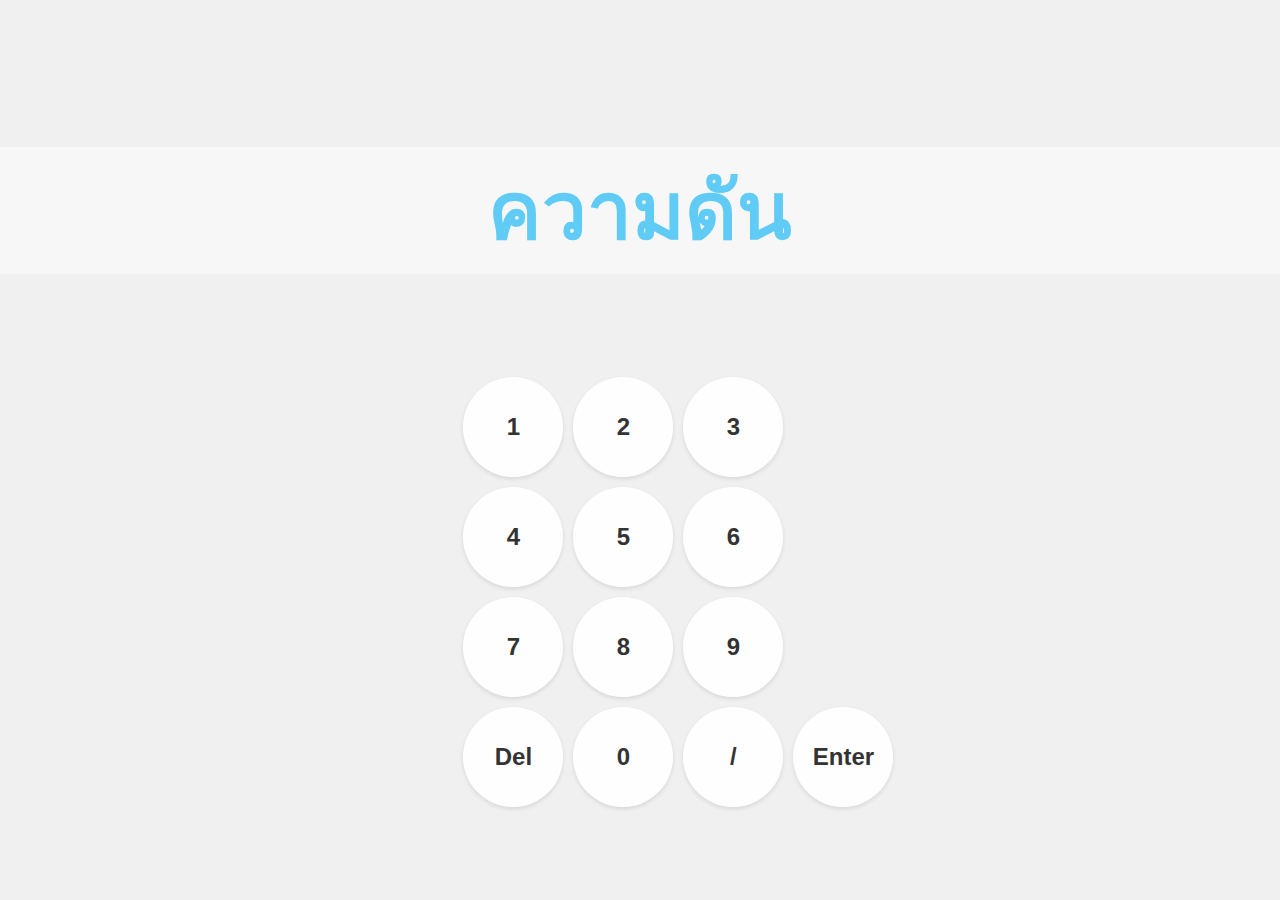
<file: Smart-KIOS/templates/pressure.html>
<!DOCTYPE html>
<html lang="en">

<head>
    <meta charset="UTF-8">
    <meta name="viewport" content="width=device-width, initial-scale=1.0">
    <title>Pressure</title>
    <style>
        body {
            font-family: Arial, sans-serif;
            text-align: center;
            background-color: #f0f0f0;
            margin: 0;
            padding: 0;
            height: 100%;
        }

        .welcome-page {
            position: relative;
            width: 100%;
            height: 100vh;
            background-image: url('https://images.unsplash.com/photo-1586773860383-dab5f3bc1bcc?q=80&w=2027&auto=format&fit=crop&ixlib=rb-4.0.3&ixid=M3wxMjA3fDB8MHxwaG90by1wYWdlfHx8fGVufDB8fHx8fA%3D%3D');
            background-size: cover;
            background-position: center;
            /* เพิ่ม animation เข้าไป */
            overflow: hidden;
            /* ป้องกันส่วนที่เกินจอไม่แสดง */
        }

        @keyframes fadeIn {
            from {
                opacity: 0.2;
            }

            to {
                opacity: 1;
            }
        }

        /***** Global Slide *****/
        .slide-right,
        .slide-left {
            width: 100%;
        }

        /***** Slide Right *****/
        .slide-right {
            animation: 3s slide-right;
        }

        @keyframes slide-right {
            from {
                margin-left: -100%;
            }

            to {
                margin-left: 0%;
            }
        }

        /***** Slide Left *****/
        .slide-left {
            animation: 3s slide-left;
        }

        @keyframes slide-left {
            from {
                margin-left: 100%;
            }

            to {
                margin-left: 0%;
            }
        }

        .component {
            position: relative;
            width: 100%;
            /* ปรับขนาดตามขนาดจอ */
            height: 100vh;
            /* ปรับขนาดตามขนาดจอ */
            background-image: url('https://images.unsplash.com/photo-1586773860383-dab5f3bc1bcc?q=80&w=2027&auto=format&fit=crop&ixlib=rb-4.0.3&ixid=M3wxMjA3fDB8MHxwaG90by1wYWdlfHx8fGVufDB8fHx8fA%3D%3D');
            /* เปลี่ยนเป็น URL ของภาพที่คุณต้องการใช้ */
            background-size: cover;
            /* ปรับขนาดของภาพให้เต็มพื้นที่ */
            background-position: center;
            overflow: hidden;
            animation: fadeIn 3s forwards;
        }


        .numpad {
            display: grid;
            grid-template-columns: repeat(4, 100px);
            grid-template-rows: repeat(4, 100px);
            grid-gap: 10px;
            justify-content: center;
            margin-top: 30px;
            margin-left: 6%;
        }

        .key {
            width: 100px;
            height: 100px;
            border: none;
            background-color: rgba(255, 255, 255, 0.883);
            font-size: 24px;
            font-weight: bold;
            cursor: pointer;
            box-shadow: 0 2px 4px rgba(0, 0, 0, 0.1);
            display: flex;
            justify-content: center;
            align-items: center;
            color: #333;
            border-radius: 50%;
            /* ทำให้มุมของปุ่มเป็นรูปวงกลม */
        }

        .none {

            display: flex;
            justify-content: center;
            align-items: center;

        }

        .key:hover {
            background-color: #e0e0e0;
        }

        .key:active {
            outline: 2px solid #333;
        }

        .container {
            display: flex;
            justify-content: center;
            align-items: center;
            flex-direction: column;
            height: 100vh;
        }

        .display {
            font-size: 36px;
            margin-bottom: 20px;
            background-color: rgba(255, 255, 255, 0.883);
            width: 20%;
            border-radius: 5px;
        }

        .login-page {
            width: 100%;
            height: 100%;
            /* background-color: #f0f0f0; */
            transition: opacity 0.5s ease, visibility 0s 0.5s;
            /* เพิ่ม transition เมื่อมีการเปลี่ยนค่า opacity และ visibility */
            /* position: relative;
            z-index: 1; */
        }

        .h1 {
            color: #60cbf5;
            font-size: 80px;
            background-color: rgba(255, 255, 255, 0.488);
            width: 100%;
        }
        @media only screen and (max-width: 768px) {
            /* ปรับขนาดหน้าจอเมื่อความกว้างไม่เกิน 768px */
            .key {
                width:80px;
                height:80px;
            }
        
            .numpad {
                grid-template-columns: repeat(4, 80px); /* ปรับจำนวนและขนาดของปุ่มใน numpad เมื่อหน้าจอเล็กลง */
                grid-template-rows: repeat(4, 80px);
                margin-left: 10%; /* ปรับการจัดวางของ numpad เมื่อหน้าจอเล็กลง */
            }
            .display {
                font-size: 28px;
                margin-bottom: 15px;
                
                width: 20%;
                border-radius: 5px;
            }
            .h1 {
                color: #60cbf5;
                font-size: 50px;}
        }
        
        @media only screen and (max-width: 480px) {
            /* ปรับขนาดหน้าจอเมื่อความกว้างไม่เกิน 480px (โทรศัพท์มือถือ) */
            .key {
                width:60px;
                height:60px;
            }
        
            .numpad {
                grid-template-columns: repeat(4, 60px); /* ปรับจำนวนและขนาดของปุ่มใน numpad เมื่อหน้าจอเล็กลง */
                grid-template-rows: repeat(4, 60px);
                margin-left: 10%; /* ปรับการจัดวางของ numpad เมื่อหน้าจอเล็กลง */
            }
            .display {
                font-size: 20px;
                margin-bottom: 15px;
                
                width: 20%;
                border-radius: 5px;
            }
            .h1 {
                color: #60cbf5;
                font-size: 40px;}
        }
    </style>
</head>

<body>
    <script>
        const queryParams = new URLSearchParams(window.location.search);
            const userID = queryParams.get("userID");
            // กำหนดข้อมูลที่ต้องการส่ง
            const data = new URLSearchParams();
            data.append("userID", userID);
            const requestOptions = {
                method: "POST",
                headers: {
                    "Content-Type": "application/x-www-form-urlencoded",
                },
                body: data,
                redirect: "follow",
            };

            fetch("http://localhost:8081/INSERTpressure.php", requestOptions)
                .then((response) => response.text())
                .then((result) => {

                    console.log("insert finish")
                })
                .catch((error) => console.error(error));
    </script>
    <div class="component">
        <div class="login-page">
            <div class="container">
                <h1 class="h1 slide-left">ความดัน</h1>
                <div class="display" id="enteredNumbers"></div>
                <div class="numpad slide-right">
                    <div class="key" onclick="pressKey(1)">1</div>
                    <div class="key" onclick="pressKey(2)">2</div>
                    <div class="key" onclick="pressKey(3)">3</div>
                    <div class="none"></div>
                    <div class="key" onclick="pressKey(4)">4</div>
                    <div class="key" onclick="pressKey(5)">5</div>
                    <div class="key" onclick="pressKey(6)">6</div>
                    <div class="none"></div>
                    <div class="key" onclick="pressKey(7)">7</div>
                    <div class="key" onclick="pressKey(8)">8</div>
                    <div class="key" onclick="pressKey(9)">9</div>
                    <div class="none"></div>
                    <div class="key" onclick="pressKey('delete')">Del</div>
                    <div class="key" onclick="pressKey(0)">0</div>
                    <div class="key" onclick="pressKey('/')">/</div>
                    <div class="key" onclick="updatetosever()">Enter</div>
                </div>
            </div>
        </div>
    </div>

    <script></script>
    <script>
        let enteredNumbers = "";


        function pressKey(key) {
            if (key === 'delete') {
                enteredNumbers = enteredNumbers.slice(0, -1);
            } else {
                enteredNumbers += key;
                console.log(enteredNumbers)
            }
            document.getElementById('enteredNumbers').innerText = enteredNumbers;
        }

        function updatetosever() {
            const queryParams = new URLSearchParams(window.location.search);
            const userID = queryParams.get("userID");
            // กำหนดข้อมูลที่ต้องการส่ง
            const data = new URLSearchParams();
            data.append("pressure", enteredNumbers);
            data.append("userID", userID);
            const requestOptions = {
                method: "POST",
                headers: {
                    "Content-Type": "application/x-www-form-urlencoded",
                },
                body: data,
                redirect: "follow",
            };

            fetch("http://localhost:8081/UPDATE_pressure.php", requestOptions)
                .then((response) => response.text())
                .then((result) => {

                    // เมื่อเก็บข้อมูลเสร็จสิ้น ลิ้งไปยังหน้าใหม่
                    window.location.href = "reporttemplate.html?userID=" + userID;
                })
                .catch((error) => console.error(error));
        }

    </script>
</body>

</html>
</file>
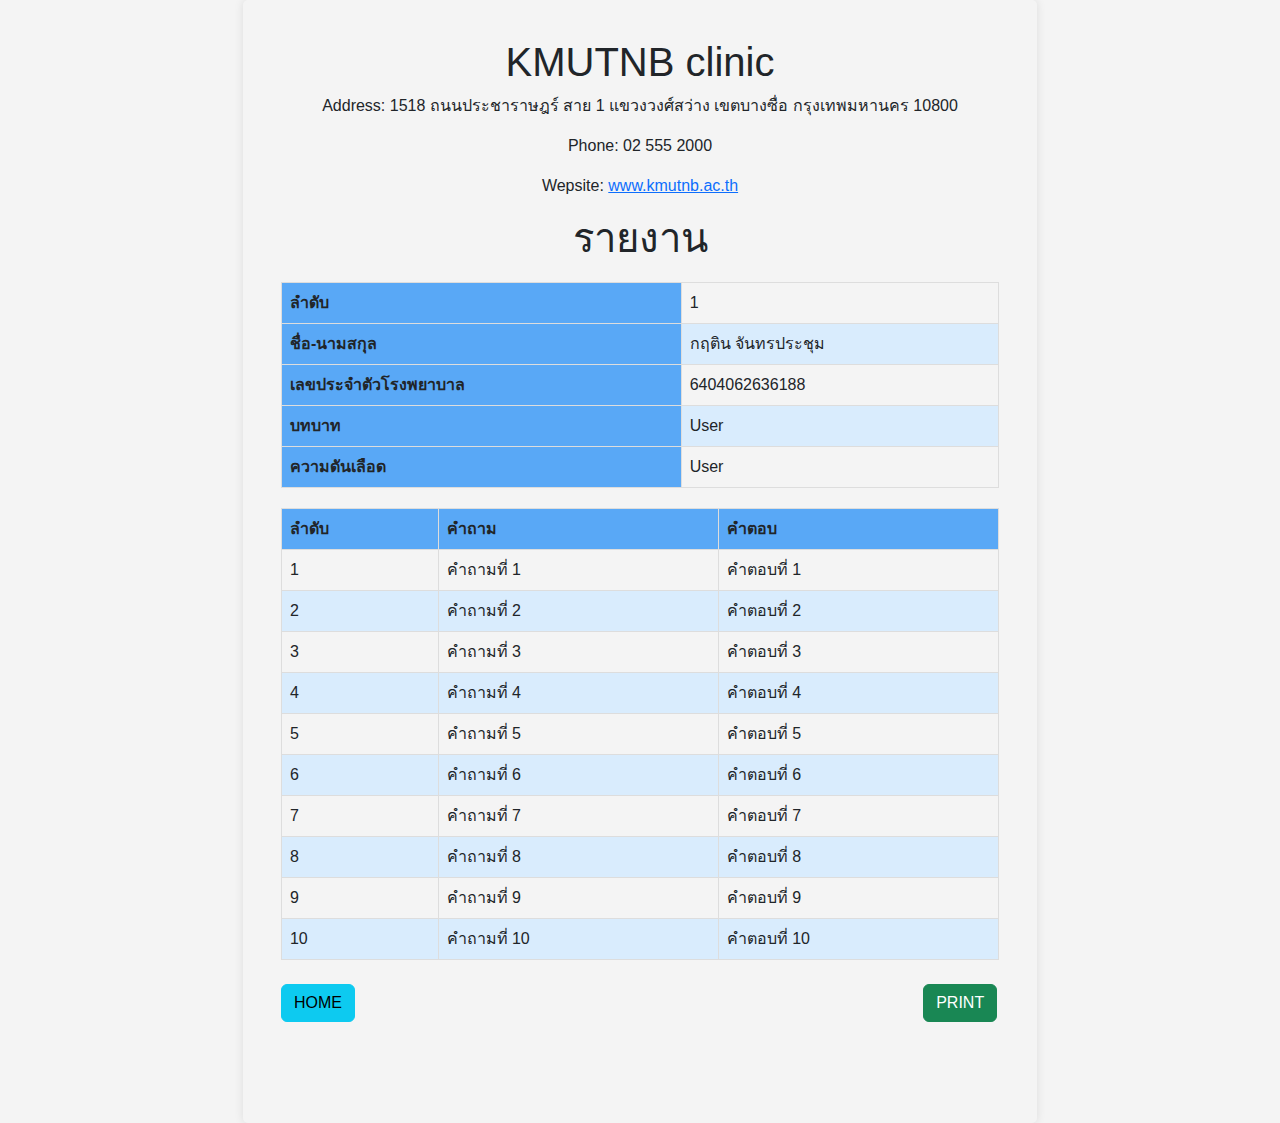
<file: Smart-KIOS/templates/reporttemplate.html>
<!DOCTYPE html>
<html lang="en">

<head>
    <meta charset="UTF-8">
    <meta name="viewport" content="width=device-width, initial-scale=1.0">
    <title>Print Document</title>
    <link rel="stylesheet" href="http://localhost:8081/print.css" media="print" />
    <link href="https://cdn.jsdelivr.net/npm/bootstrap@5.3.3/dist/css/bootstrap.min.css" rel="stylesheet" integrity="sha384-QWTKZyjpPEjISv5WaRU9OFeRpok6YctnYmDr5pNlyT2bRjXh0JMhjY6hW+ALEwIH" crossorigin="anonymous">
    <script src="https://cdn.jsdelivr.net/npm/bootstrap@5.3.3/dist/js/bootstrap.bundle.min.js" integrity="sha384-YvpcrYf0tY3lHB60NNkmXc5s9fDVZLESaAA55NDzOxhy9GkcIdslK1eN7N6jIeHz" crossorigin="anonymous"></script>
    <style>
        body {
            font-family: Arial, sans-serif;
            margin: 0;
            padding: 0;
            background-color: #f4f4f4;
        }

        .container {
            position: relative;
            width: 80%;
            margin: 20px auto;
            background: #fff;
            padding: 20px;
            border-radius: 5px;
            box-shadow: 0 0 10px rgba(0, 0, 0, 0.1);
        }

        h1 {
            text-align: center;
        }

        table {
            width: 100%;
            border-collapse: collapse;
            margin-top: 20px;
        }

        table th,
        table td {
            border: 1px solid #ddd;
            padding: 8px;
            text-align: left;
        }

        table th {
            background-color: #59a8f6;
        }

        table tr:nth-child(even) {
            background-color: #d9ecfd;
        }
        
        

        .summary {
            margin-top: 20px;
            border-top: 1px solid #ddd;
            padding-top: 10px;
        }

        .summary h2 {
            text-align: center;
        }

        p {
            text-align: center;
        }
        /* กำหนดขนาดของหน้าเป็น A4 */
        .print {
            position: relative;
            width: 21cm; /* ขนาดของ A4 */
            height: 29.7cm; /* ขนาดของ A4 */
            margin: 0 auto; /* จัดวางตรงกลาง */
            border-radius: 5px;
            box-shadow: 0 0 10px rgba(0, 0, 0, 0.1);
            padding: 1cm; /* ขอบรอบของข้อมูล */
            box-sizing: border-box; /* สำหรับคำนวณขนาดของกล่อง */
          }

        .button{
            position: absolute;
            /*bottom: 20px;*/ /* ปรับค่าตำแหน่งของปุ่มจากด้านล่าง */
            right: 5%; /* ปรับค่าตำแหน่งของปุ่มจากด้านขวา */
        }
        .home{
            position: absolute;
            /*bottom: 20px;*/ /* ปรับค่าตำแหน่งของปุ่มจากด้านล่าง */
           
        }

        /* จัดการแสดงผลภายใน .print */
        .paragraph {
            padding-left: 40px;
        }
        @media only screen and (max-width: 800px) {
            /* ปรับขนาดหน้าจอเมื่อความกว้างไม่เกิน 768px */
            .print {
            position: relative;
            width: auto; /* ขนาดของ A4 */
            }
        }
    </style>
</head>

<body>
    <script>
        const requestOptions = {
          method: "GET",
          redirect: "follow",
        };
        fetch(
          "http://localhost:8081/question.php",
          requestOptions
        )
          .then((response) => response.text())
          .then((result) => {
            // นำข้อมูลที่ได้มาใส่ใน element ที่มี id เป็น 'Question1'
            var jsonObj = JSON.parse(result);
            console.log(jsonObj[0].question);
            // วนลูปเพื่อกำหนดค่าใน document.getElementById
            for (let i = 0; i <jsonObj.length; i++) {
              const questionId = `Question${i + 1}`;

              //console.log(questionId);
              document.getElementById(`${questionId}`).innerHTML =
                jsonObj[i].question;
            }
          })
          .catch((error) => console.error(error));
          
          const queryParams = new URLSearchParams(window.location.search);
          const userID = queryParams.get("userID");
          const data = new URLSearchParams();
          data.append("userID", userID);
          console.log(data)
          const requestOptions1 = {
            method: "POST",
            headers: {
                "Content-Type": "application/x-www-form-urlencoded",
            },
            body: data,
            redirect: "follow",
          };
          fetch(
            "http://localhost:8081/SELECTanswer_report.php",
            requestOptions1
          )
            .then((response) => {
                if (!response.ok) {
                    throw new Error("Network response was not ok");
                }
                return response.text();
            })
            .then((result) => {
                if (result.length === 0) {
                    throw new Error("No data found");
                }
              var jsonObj = JSON.parse(result);
              console.log(jsonObj.users[0]);
              console.log(jsonObj.users.length);
              // วนลูปเพื่อกำหนดค่าใน document.getElementById
              for (let i = 0; i <jsonObj.users.length; i++) {
                const answerId = `answer${i + 1}`;
                console.log(answerId);
                //console.log(questionId);
                document.getElementById(`${answerId}`).innerHTML = jsonObj.users[i].text;
              }
            })
            .catch((error) => console.error(error));
            //---------------------------------------------------------------------------------
            fetch(
              "http://localhost:8081/SELECTPressure.php",
              requestOptions1
            )
            .then((response) => {
                if (!response.ok) {
                    throw new Error("Network response was not ok");
                }
                return response.text();
            })
            .then((result) => {
                if (result.length === 0) {
                    throw new Error("No data found");
                }
                console.log(result)
              var jsonObj = JSON.parse(result);
              console.log(jsonObj.users[0]);
              console.log(jsonObj.users[0].length);
                //console.log(questionId);
              document.getElementById(`Pressure`).innerHTML = jsonObj.users[0].pressure + " mmHg.";
              
            })
            .catch((error) => console.error(error));
            //---------------------------------------------------------------------------------
            fetch("http://localhost:8081/SELECTuser.php", requestOptions1)
            .then((response) => response.text())
            .then((result) => {
              var jsonObj = JSON.parse(result);
              console.log("jsonObj", jsonObj.users[0]);
              console.log("result", jsonObj.users[0].name);
              //console.log("name"+jsonObj[0].name);
              document.getElementById("name-lastname").innerHTML = jsonObj.users[0].name+" "+jsonObj.users[0].lastname;
              document.getElementById("userID").innerHTML = jsonObj.users[0].userID;
              document.getElementById("clinicID").innerHTML = jsonObj.users[0].clinicID;
              document.getElementById("role").innerHTML = jsonObj.users[0].role;

            })
            .catch((error) => console.error(error));


    </script>
    <div >
        <div class="print">
        <h1>KMUTNB clinic</h1>
        <p>Address: 1518 ถนนประชาราษฎร์ สาย 1 แขวงวงศ์สว่าง เขตบางซื่อ กรุงเทพมหานคร 10800</p>
        <p>Phone: 02 555 2000</p>
        <p>Wepsite: <a href='https://www.kmutnb.ac.th/'>www.kmutnb.ac.th</a></p>
        <h1>รายงาน</h1>
        <table>
            <thead>
                <tr>
                    <th>ลำดับ</th>
                    <td id = "userID">1</td>
                </tr>
                <tr>
                    <th>ชื่อ-นามสกุล</th>
                    <td id="name-lastname">กฤติน จันทรประชุม</td>
                </tr>
                <tr>
                    <th>เลขประจำตัวโรงพยาบาล</th>
                    <td id="clinicID">6404062636188</td>
                </tr>
                <tr>
                    <th>บทบาท</th>
                    <td id = "role">User</td>
                </tr>
                <tr>
                    <th>ความดันเลือด</th>
                    <td id = "Pressure">User</td>
                </tr>
            </thead>
        </table>
        <table>
            <thead>
                <tr>
                    <th>ลำดับ</th>
                    <th>คำถาม</th>
                    <th>คำตอบ</th>
                </tr>
            </thead>
            <tbody>
                <tr>
                    <td>1</td>
                    <td id="Question1">คำถามที่ 1</td>
                    <td id="answer1">คำตอบที่ 1</td>
                </tr>
                <tr>
                    <td>2</td>
                    <td id="Question2">คำถามที่ 2</td>
                    <td id="answer2">คำตอบที่ 2</td>
                </tr>
                <tr>
                    <td>3</td>
                    <td id="Question3">คำถามที่ 3</td>
                    <td id="answer3">คำตอบที่ 3</td>
                </tr>
                <tr>
                    <td>4</td>
                    <td id="Question4">คำถามที่ 4</td>
                    <td id="answer4">คำตอบที่ 4</td>
                </tr>
                <tr>
                    <td>5</td>
                    <td id="Question5">คำถามที่ 5</td>
                    <td id="answer5">คำตอบที่ 5</td>
                </tr>
                <tr>
                    <td>6</td>
                    <td id="Question6">คำถามที่ 6</td>
                    <td id="answer6">คำตอบที่ 6</td>
                </tr>
                <tr>
                    <td>7</td>
                    <td id="Question7">คำถามที่ 7</td>
                    <td id="answer7">คำตอบที่ 7</td>
                </tr>
                <tr>
                    <td>8</td>
                    <td id="Question8">คำถามที่ 8</td>
                    <td id="answer8">คำตอบที่ 8</td>
                </tr>
                <tr>
                    <td>9</td>
                    <td id="Question9">คำถามที่ 9</td>
                    <td id="answer9">คำตอบที่ 9</td>
                </tr>
                <tr>
                    <td>10</td>
                    <td id="Question10">คำถามที่ 10</td>
                    <td id="answer10">คำตอบที่ 10</td>
                </tr>
            </tbody>
        </table>
        <!--<table>
            <thead>
                <tr>
                    <th>
                        สรุปผลคร่าวๆ
                    </th>
                </tr>
            </thead>
            <tbody>
                <tr>
                    <td>มีอาการดั่งนี้</td>
                </tr>
            </tbody>
        </table>
         <div class="summary">
            <h2>สรุปผลคร่าวๆ</h2>
            <p>ข้อความสรุปผลของรายงานของคุณจะอยู่ที่นี่</p>
        </div> -->
        <br>
        <button type="button" class="btn btn-success button" name="button" id="print" onclick="window.print()">
            PRINT
          </button>
          <button type="button" class="btn btn-info home" name="button" id="print" onclick="home()">
          HOME
          </button>
        </div>
    </div>
    <script>
        function home(){
          window.location.href = "login-sos.html";
        }
      </script>
</body>

</html>
</file>
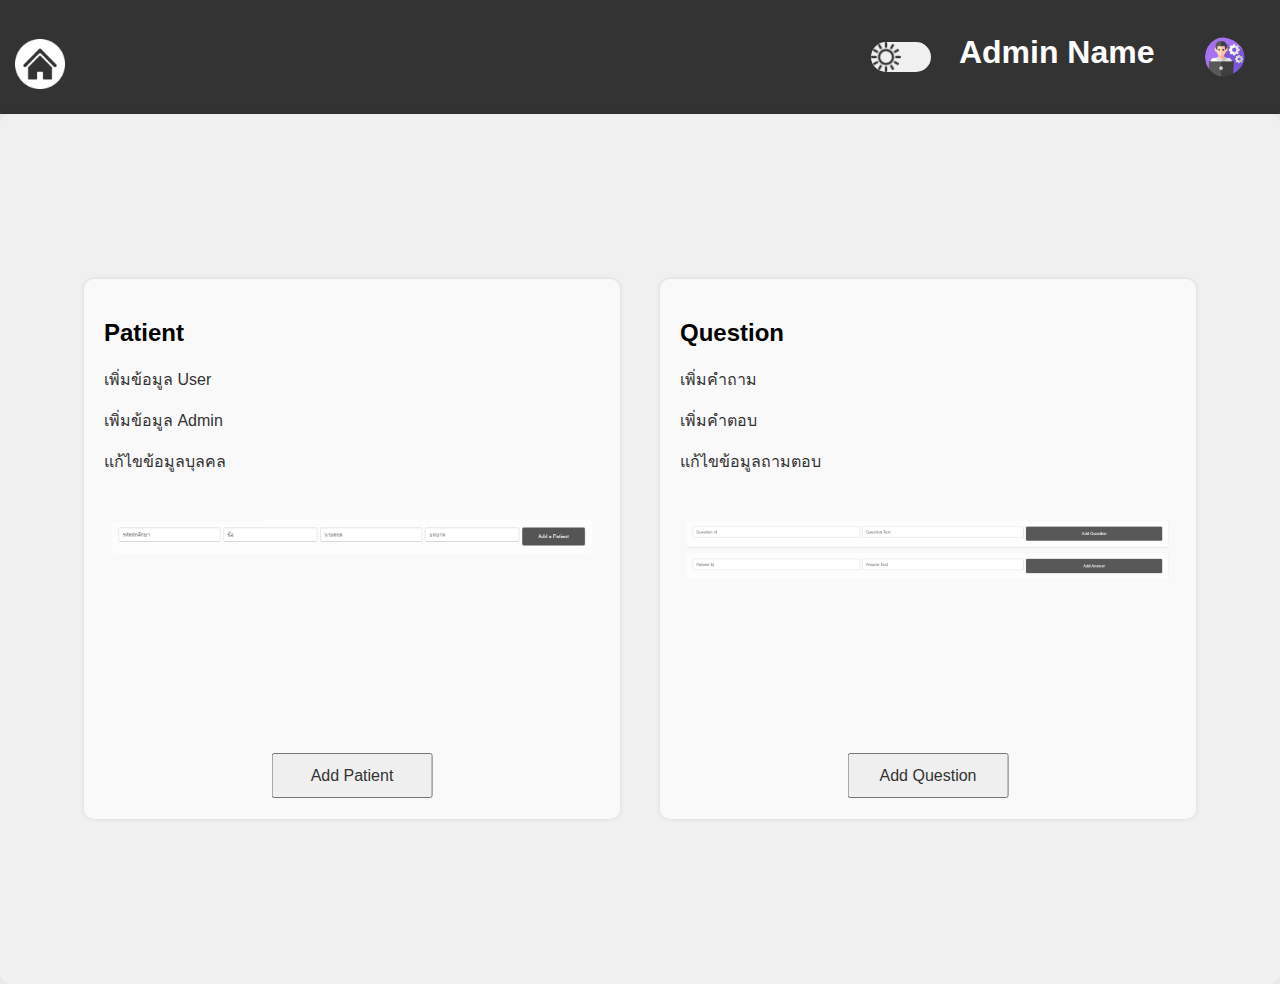
<file: Smart-KIOS/templates/select_admin.html>
<!DOCTYPE html>
<html lang="en">

<head>
    <meta charset="UTF-8" />
    <meta name="viewport" content="width=device-width, initial-scale=1.0" />
    <!-- เพิ่ม link ไปยัง DataTables CSS -->
    <link rel="stylesheet" type="text/css" href="https://cdn.datatables.net/2.0.1/css/dataTables.dataTables.min.css" />

    <script type="text/javascript" src="https://code.jquery.com/jquery-3.7.1.min.js"></script>
    <!-- เพิ่ม script ไปยัง DataTables JS -->
    <script type="text/javascript" src="https://cdn.datatables.net/2.0.1/js/dataTables.min.js"></script>
    <style>
        body {
            margin: 0;
            font-family: Arial, sans-serif;
            background-color: #f0f0f0;
            transition: background-color 0.5s ease;
            overflow: hidden;
        }

        h1 {
            /* margin-right: 1%; */
            padding: 0 2% 0 1%;
        }

        .navbar {
            background-color: #333;
            color: #fff;
            padding: 1%;
            transition: background-color 0.5s ease, color 0.5s ease;
        }

        .navbar-brand {
            display: flex;
            align-items: center;
            justify-content: flex-end;
            /* เพิ่มบรรทัดนี้ */
            flex-grow: 1;
            /* เพิ่มบรรทัดนี้ */
        }
        img.home-button{
            width: 50px; /* ปรับขนาดรูปภาพตามที่ต้องการ */ 
            position: absolute; /* ให้รูปอยู่ในโพรงของ navbar-brand */
            left: 10px; /* ปรับตำแหน่งรูปภาพให้อยู่ด้านซ้ายของ navbar-brand */
            margin: 5px;
            top: 6.5%; /* ปรับตำแหน่งรูปภาพให้อยู่ตรงกลางตามความสูงของ navbar-brand */
            transform: translateY(-50%); /* ปรับตำแหน่งรูปภาพให้อยู่ตรงกลางตามความสูงของ navbar-brand */
        }

        .avatar {
            width: 40px;
            height: 40px;
            border-radius: 50%;
            margin-right: 10px;
            padding: 0 1% 0 2%;
        }

        .night-mode-toggle {
            position: relative;
            margin-right: 5%;
            padding: 0 1% 0 0;
        }

        .night-mode-toggle input[type="checkbox"] {
            display: none;
        }

        .night-mode-toggle label {
            display: block;
            width: 60px;
            height: 30px;
            background-color: #f0f0f0;
            border-radius: 15px;
            cursor: pointer;
            position: absolute;
            /* right: 0; */
            /* top: 0%; */
            transform: translateY(-50%);
        }

        .night-mode-toggle label::after {
            content: '';
            display: block;
            width: 30px;
            height: 30px;
            background-image: url('pic/sun.png');
            background-size: cover;
            border-radius: 50%;
            position: absolute;
            top: 50%;
            left: 0;
            transform: translateY(-50%);
            transition: background-image 0.3s ease, transform 0.3s ease;
            /* เพิ่ม transition */
        }

        .night-mode-toggle input[type="checkbox"]:checked+label::after {
            transform: translate(100%, -50%);
            background-image: url('pic/moon.png');
        }

        #night-mode-checkbox:checked+.night-mode-toggle .moon-icon {
            opacity: 1;
        }

        #night-mode-checkbox:checked+.night-mode-toggle .sun-icon {
            opacity: 0;
        }
        /*--------------------------------------------------------------------*/
        .Switch-mode-toggle {
            position: relative;
            margin-right: 5%;
            padding: 0 1% 0 0;
        }

        .Switch-mode-toggle input[type="checkbox"] {
            display: none;
        }

        .Switch-mode-toggle label {
            display: block;
            width: 60px;
            height: 30px;
            background-color: #555;
            border-radius: 15px;
            cursor: pointer;
            position: absolute;
            /* right: 0; */
            /* top: 0%; */
            transform: translateY(-50%);
        }

        .Switch-mode-toggle label::after {
            content: '';
            display: block;
            width: 30px;
            height: 30px;
            background-image: url('pic/arrow.png');
            background-size: cover;
            border-radius: 50%;
            position: absolute;
            top: 50%;
            left: 0;
            transform: translateY(-50%);
            transition: background-image 0.3s ease, transform 0.3s ease;
            /* เพิ่ม transition */
        }

        .Switch-mode-toggle input[type="checkbox"]:checked+label::after {
            transform: translate(100%, -50%);
            background-image: url('pic/arrow.png');
        }

        #Switch-mode-checkbox:checked+.Switch-mode-toggle .moon-icon {
            opacity: 1;
        }

        #Switch-mode-checkbox:checked+.Switch-mode-toggle .sun-icon {
            opacity: 0;
        }

        body.dark-mode {
            background-color: #222;
        }

        .navbar.dark-mode {
            background-color: #444;
        }

        .content.dark-mode {
            background-color: #333;
        }

        .left-panel.dark-mode,
        .right-panel.dark-mode {
            background-color: #555;
        }

        .panel-link.dark-mode {
            color: #ddd;
        }

        .panel-link.dark-mode:hover {
            color: #ddd;
            transform: scale(1.05);
        }

        .button.dark-mode {
            background-color: #333;
            color: #ddd;
        }

        .button.dark-mode:hover {
            color: #ddd;
            /* transform: scale(5); */
        }

        .dark-mode .button.dark-mode {
            color: #ddd;
            /* เพิ่มส่วนนี้เพื่อเปลี่ยนสีข้อความใน dark mode */
        }

        .admin-selecte.dark-mode {
            background-color: #555;
        }

        .admin-selecte1.dark-mode {
            background-color: #555;
        }

        .content {
            display: flex;
            justify-content: center;
            align-items: center;
            height: calc(100vh - 70px);
            padding: 20px;
            transition: background-color 0.5s ease;
            border-radius: 10px;
            box-shadow: 0 0 10px rgba(0, 0, 0, 0.1);
        }

        .left-panel,
        .right-panel {
            flex-basis: 40%;
            /* ลดความกว้างของ panel เป็น 40% */
            background-color: #f9f9f9;
            padding: 20px;
            border-radius: 10px;
            box-shadow: 0 0 5px rgba(0, 0, 0, 0.1);
            margin: 0 20px;
            /* เพิ่มระยะห่างระหว่าง panel */
            height: 500px;
            /* animation: fadeOut 3s forwards; */
        }

        #clickButton {
            bottom: 0%;
            /* ย้ายปุ่มไปไว้ที่ด้านล่างสุด */
        }

        .panel-link {
            display: block;
            margin-bottom: 10px;
            color: #333;
            text-decoration: none;
            transition: all 0.3s ease;
            font-size: 16px;
            /* ปรับขนาดตัวอักษร */
            z-index: 999;
            /* ให้ปุ่ม Back อยู่ด้านหน้า */
        }

        .panel-link:hover {
            color: #555;
            transform: scale(1.05);
        }

        .button {
            display: block;
            margin-bottom: 10px;
            color: #333;
            text-decoration: none;
            transition: all 0.3s ease;
            width: 15%;
            height: 5vh;
            font-size: 20px;
            /* ปรับขนาดตัวอักษร */
            z-index: 999;
            /* ให้ปุ่ม Back อยู่ด้านหน้า */
        }

        .button:hover {
            color: #555;
            /* transform: scale(1.05); */
        }

        .left-panel,
        .right-panel {
            position: relative;
        }

        .left-panel .button,
        .right-panel .button {
            position: absolute;
            bottom: 2%;
            left: 50%;
            /* ย้ายไปที่จุดกลางด้านซ้ายของพื้นที่ */
            transform: translateX(-50%);
            /* ย้ายไปที่จุดกลางตามแนวนอน */
            color: #333;
            text-decoration: none;
            transition: all 0.3s ease;
            font-size: 16px;
            z-index: 999;
            width: 30%;
            overflow: hidden;
            /* ให้ปุ่ม Back อยู่ด้านหน้า */
        }

        @keyframes slideLeft {
            from {
                transform: translateX(0);
            }

            to {
                transform: translateX(-100%);
            }
        }

        @keyframes slideRight {
            from {
                transform: translateX(0);
            }

            to {
                transform: translateX(100%);
            }
        }

        .left-panel.slide-left {
            animation: slideLeft 0.5s forwards;
        }

        .right-panel.slide-right {
            animation: slideRight 0.5s forwards;
        }

        .left-panel.slide-left,
        .right-panel.slide-right {
            opacity: 0;
            transition: opacity 0.5s ease;
            /* pointer-events: none; */
            /* Disable pointer events during the transition */
        }

        .admin-selecte {
            position: fixed;
            top: 50%;
            left: 50%;
            transform: translate(-50%, -50%);
            background-color: #f9f9f9;
            transition: background-color 0.5s ease;
            width: 85%;
            height: auto;
            /* max-width: 800px; */
            padding: 20px;
            border-radius: 10px;
            box-shadow: 0px 0px 10px rgba(0, 0, 0, 0.5);
            display: block;
            animation: fadeIn 3s forwards;
        }

        /* .admin-selecte {
            position: relative;
        } */

        .admin-selecte .button {
            position: absolute;
            bottom: 1%;
            left: 1%;
            margin-bottom: 10px;
            color: #333;
            text-decoration: none;
            transition: all 0.3s ease;
            font-size: 16px;
            z-index: 999;
        }

        .admin-selecte1 {
            position: fixed;
            top: 50%;
            left: 50%;
            transform: translate(-50%, -50%);
            background-color: #f9f9f9;
            transition: background-color 0.5s ease;
            width: 85%;
            height: auto;
            /* max-width: 800px; */
            padding: 20px;
            border-radius: 10px;
            box-shadow: 0px 0px 10px rgba(0, 0, 0, 0.5);
            display: block;
            animation: fadeIn 3s forwards;
        }

        /* .admin-selecte1 {
            position: relative;
        } */

        .admin-selecte1 .button {
            position: absolute;
            bottom: 1%;
            left: 1%;
            margin-bottom: 10px;
            color: #333;
            text-decoration: none;
            transition: all 0.3s ease;
            font-size: 16px;
            z-index: 999;
        }

        @keyframes fadeIn {
            from {
                opacity: 0;
            }

            to {
                opacity: 1;
            }
        }

        @keyframes fadeOut {
            from {
                opacity: 0;
            }

            to {
                opacity: 1;
            }
        }

        .hidden {
            display: none;
        }

        .back {
            display: block;
            margin-bottom: 10px;
            color: #333;
            text-decoration: none;
            transition: all 0.3s ease;
            font-size: 16px;
            /* ปรับขนาดตัวอักษร */
        }

        @keyframes slideLeftBack {
            from {
                transform: translateX(-100%);
            }

            to {
                transform: translateX(0);
            }
        }

        @keyframes slideRightBack {
            from {
                transform: translateX(100%);
            }

            to {
                transform: translateX(0);
            }
        }

        .left-panel.slide-left-back {
            animation: slideLeftBack 0.5s forwards;
        }

        .right-panel.slide-right-back {
            animation: slideRightBack 0.5s forwards;
        }

        .left-panel.slide-left-back,
        .right-panel.slide-right-back {
            opacity: 1;
            transition: opacity 0.5s ease;
            /* pointer-events: none; */
            /* Disable pointer events during the transition */
        }

        /* /////////////////////////////////////////////////////////////////////////////////////// */

        .container {
            width: 80%;
            /* height: 100vh; */
            margin: 20px auto;
        }

        h1 {
            text-align: center;
            /* margin-top: 30px; */
            margin-bottom: 30px;
            color: #fff;
        }

        form {
            margin-bottom: 20px;
            background-color: rgba(255, 255, 255, 0.681);
            padding: 20px;
            border-radius: 5px;
            box-shadow: 0 2px 4px rgba(0, 0, 0, 0.1);
            transition: all 0.3s ease;
        }

        form:hover {
            background-color: #f5f5f5;
        }



        /* .table-ani{
            transition: all 0.3s ease;
        } */

        table {
            width: auto;
            border-collapse: collapse;
            background-color: rgba(255, 255, 255, 0.681);
            border-radius: 5px;
            box-shadow: 0 2px 4px rgba(0, 0, 0, 0.1);
        }

        th,
        td {

            padding: 12px 15px;
            border-bottom: 1px solid #ddd;
        }

        th {

            background-color: #f2f2f2;
            text-align: left;
        }

        tr:hover {
            background-color: #f5f5f5;
            transition: all 0.3s ease;
        }

        .delete-form {
            display: inline-block;
        }

        .flex-container {
            display: flex;
            flex-wrap: wrap;
            gap: 8px;
        }

        .flex-container .button1 {
            flex: 1 0 60px;
            background-color: #555;
            color: #fff;
            border: none;
            border-radius: 4px;
            cursor: pointer;
        }
        

        .id {
            flex: 1 0 140px;
            padding: 10px;
            margin-bottom: 10px;
            border: 1px solid #ccc;
            border-radius: 4px;
        }

        .text {
            flex: 1 0 120px;
            padding: 10px;
            margin-bottom: 10px;
            border: 1px solid #ccc;
            border-radius: 4px;
        }

        

        .img {
            position: absolute;
            left: 50%;
            /* ย้ายไปที่จุดกลางด้านซ้ายของพื้นที่ */
            transform: translateX(-50%);
            /* ย้ายไปที่จุดกลางตามแนวนอน */
            width: 90%;
            /* height: 10vh; */
        }
        /* .img:hover {
            transform: scale(1);

        } */
        @media only screen and (max-width: 600px) {
            .container {
                width: 80%;
            }

            form {
                width: 80%;
                margin: 0 auto 20px auto;
            }

            form input[type="text"] {
                width: calc(100% - 20px);
            }

            table {
                width: 90%;
                margin: 0 auto;
            }
        }
    </style>
</head>

<body>
    <nav class="navbar">
        <div class="navbar-brand">
            <img
            class="home-button"
            src="pic\home-button.png"
            alt="microphone disconnect"
            onclick="finish()"
            />
            <script>
                function finish() {
                var url = "index.html";

                // ลิ้งไปยังหน้าเว็บใหม่
                window.location.href = url;
                }
            </script>
            <div class="night-mode-toggle">
                <input type="checkbox" id="night-mode-checkbox">
                <label for="night-mode-checkbox"></label>
            </div>
            <h1 id="adminid">Admin Name</h1>
            <img src="pic\software-engineer.png" alt="Admin Avatar" class="avatar">
        </div>
    </nav>
    <div class="admin-selecte hidden">
        <div class="container">
            <table id="yourTableId" >
                <thead>
                    <tr>
                        <th>ID</th>
                        <th>รหัสนักศึกษา</th>
                        <th>ชื่อ</th>
                        <th>นามสกุล</th>
                        <th>บทบาท</th>
                    </tr>
                </thead>
                <tbody>
                    <!-- ข้อมูลจะถูกเพิ่มที่นี่ -->
                </tbody>
            </table>
            <script>
                const queryParams = new URLSearchParams(window.location.search);
                const userID = queryParams.get("userID");
                const requestOptions = {
                    method: "GET",
                    redirect: "follow",
                  };

                fetch(
                    "http://localhost:8081/read.php",
                    requestOptions
                )
                    .then((response) => response.json())
                    .then((result) => {
                        if (result) {
                            result.forEach((q) => {
                                if(q.userID === userID){
                                    document.getElementById('adminid').innerHTML =
                                    q.name + " " + q.lastname;
                                }
                                var tr = document.createElement("tr");

                                var tduserID = document.createElement("td");
                                tduserID.textContent = q.userID;
                                tr.appendChild(tduserID);

                                var tdclinicID = document.createElement("td");
                                tdclinicID.textContent = q.clinicID; // แก้ตรงนี้
                                tr.appendChild(tdclinicID);

                                var tdname = document.createElement("td");
                                tdname.textContent = q.name;
                                tr.appendChild(tdname);

                                var tdlastname = document.createElement("td");
                                tdlastname.textContent = q.lastname;
                                tr.appendChild(tdlastname);

                                var tdrole = document.createElement("td");
                                tdrole.textContent = q.role;
                                tr.appendChild(tdrole);

                                document
                                    .getElementById("yourTableId")
                                    .getElementsByTagName("tbody")[0]
                                    .appendChild(tr);
                            });

                            $(document).ready(function () {
                                if (!$.fn.DataTable.isDataTable("#yourTableId")) {
                                    $("#yourTableId").DataTable({
                                        data: result,
                                        columns: [
                                            { data: "userID" },
                                            { data: "clinicID" },
                                            { data: "name" },
                                            { data: "lastname" },
                                            { data: "role" },
                                        ],
                                        paging: true,
                                        language: {
                                            paginate: {
                                                first: "First",
                                                previous: "Back",
                                                next: "Next",
                                                last: "Last",
                                            },
                                        },
                                    });
                                }
                            });
                        }
                    })
                    .catch((error) => console.error(error));
            </script>
            <form onsubmit="event.preventDefault(); sendUpdateuserToServer();">
                <div class="flex-container">
                    <input class="id" type="text" id="clinicID" name="userID" placeholder="รหัสนักศึกษา" required />
                    <input class="text" type="text" id="name" name="name" placeholder="ชื่อ" required />
                    <input class="id" type="text" id="lastname" name="lastname" placeholder="นามสกุล" required />
                    <input class="text" type="text" id="role" name="role" placeholder="บทบาท" required />
                    <button class="button1" type="submit">Add a Patient</button>
                </div>
            </form>
            <br>
            <button class="button clickButtonBack">Back</button>
        </div>
    </div>
    <div class="admin-selecte1 hidden">
        <h2>Admin Page</h2>
        <div class="container">
            <table id="yourTableId1">
                <thead>
                    <tr>
                        <th>Question ID</th>
                        <th>Question</th>
                        <th>Answer ID</th>
                        <th>Answer Text</th>
                    </tr>
                </thead>
                <tbody>
                    <!-- ข้อมูลจะถูกเพิ่มที่นี่ -->
                </tbody>
            </table>
            <script>
                function goBack() {
                    window.history.back();
                }
        
                const requestOptions1 = {
                    method: "GET",
                    redirect: "follow",
                };
        
                fetch(
                "http://localhost:8081/select_questionanswer.php",
                requestOptions1
                )
                .then((response) => response.json())
                .then((result) => {
                //console.log(result);
                // ตรวจสอบว่า result ไม่เป็น null หรือ undefined
                if (result) {
                    // วนลูปผลลัพธ์
                    result.forEach((q) => {
                    //console.log(q);

                    // สร้าง <tr> ใน HTML
                    var tr = document.createElement("tr");

                    // สร้าง <td> และใส่ข้อมูลลงไป
                    var tdQuestionID = document.createElement("td");
                    tdQuestionID.textContent = q.questionID;
                    tr.appendChild(tdQuestionID);

                    var tdQuestion = document.createElement("td");
                    tdQuestion.textContent = q.question;
                    tr.appendChild(tdQuestion);

                    var tdAnswerID = document.createElement("td");
                    tdAnswerID.textContent = q.answerID;
                    tr.appendChild(tdAnswerID);

                    var tdAnswerTEXT = document.createElement("td");
                    tdAnswerTEXT.textContent = q.answerTEXT;
                    tr.appendChild(tdAnswerTEXT);

                    // เพิ่ม <tr> ลงใน tbody ของตาราง
                    document
                        .getElementById("yourTableId1")
                        .getElementsByTagName("tbody")[0]
                        .appendChild(tr);

                    // เรียกใช้ DataTables
                    $(document).ready(function () {
                        // ตรวจสอบว่า DataTable ยังไม่ถูกเริ่ม
                        if (!$.fn.DataTable.isDataTable("#yourTableId1")) {
                        $("#yourTableId1").DataTable({
                            data: result,
                            columns: [
                            { data: "questionID" },
                            { data: "question" },
                            { data: "answerID" },
                            { data: "answerTEXT" },
                            ],
                            paging: true, // ตรวจสอบให้แน่ใจว่า paging ถูกเปิดใช้งาน
                            pageLength: 8, // กำหนดจำนวนข้อมูลที่แสดงในหนึ่งหน้าเป็น 5 รายการ
                            language: {
                            // กำหนดข้อความและปุ่มใน DataTable

                            paginate: {
                                first: "First",
                                previous: "Back",
                                next: "Next",
                                last: "Last",
                            },
                            },
                            lengthChange: false // ปิดการแสดงตัวเลือก "Entries per page" ทั้งหมด
                        });
                        }
                    });
                    });
                }
                })
                .catch((error) => console.error(error));
            </script>
            <form id="questionform" style="display: block;" onsubmit="event.preventDefault(); sendQuestionToServer();">
            <div class="flex-container">
                <input class="id" type="text" id="questionid" name="questionid" placeholder="Question Id" required />
                <input class="text" type="text" id="question" name="question" placeholder="Question Text" required />
                <button class="button1" type="submit">Add Question</button>
            </div>
            </form>
            <form id="answerform"  style="display: none;"onsubmit="event.preventDefault(); sendAnswerToServer();">
                <div class="flex-container">
                    <input class="id" type="text" id="answerid" name="answerid" placeholder="Answer Id" required />
                    <input class="text" type="text" id="answer" name="answer" placeholder="Answer Text" required />
                    <button class="button1" type="submit">Add Answer</button>
                </div>
            </form>
            <div class="Switch-mode-toggle">
                <input type="checkbox" id="Switch-mode-checkbox">
                <label for="Switch-mode-checkbox"></label>
            </div>
            <br>
            <br>
            <button class="button clickButtonBack">Back</button>
        </div>
        
        
    </div>


    <div class="content">
        <div class="left-panel">
            <h2>Patient</h2>
            <p class="panel-link">เพิ่มข้อมูล User</p>
            <p class="panel-link">เพิ่มข้อมูล Admin</p>
            <p class="panel-link">แก้ไขข้อมูลบุลคล</p><br><br>
            <img class="img" src="pic/adduser.png" alt="adduser">
            <button class="button" id="clickButtonLeft">Add Patient</button>
        </div>
        <div class="right-panel">
            <h2>Question</h2>
            <p class="panel-link">เพิ่มคำถาม</p>
            <p class="panel-link">เพิ่มคำตอบ</p>
            <p class="panel-link">แก้ไขข้อมูลถามตอบ</p><br><br>
            <img class="img" src="pic/addanswer.png" alt="addanswer">
            <button class="button" id="clickButtonRight">Add Question</button>
        </div>
    </div>

    
</body>
<script>
    const nightModeToggle = document.getElementById('night-mode-checkbox');
    const SwitchModeToggle = document.getElementById('Switch-mode-checkbox');
    const questionform = document.getElementById('questionform');
    const answerform = document.getElementById('answerform');
    const body = document.body;
    const content = document.querySelector('.content');
    const navbar = document.querySelector('.navbar');
    const leftPanel = document.querySelector('.left-panel');
    const rightPanel = document.querySelector('.right-panel');
    const panellinks = document.querySelectorAll('.panel-link');
    const button = document.querySelectorAll('.button');
    // const button = document.button;

    const adminSelecte = document.querySelectorAll('.admin-selecte');
    const adminSelecte1 = document.querySelectorAll('.admin-selecte1');

    const clickButtonLeft = document.getElementById('clickButtonLeft');
    const clickButtonRight = document.getElementById('clickButtonRight');
    const clickButtonBack = document.querySelectorAll('.clickButtonBack');

    nightModeToggle.addEventListener('change', () => {
        body.classList.toggle('dark-mode');
        content.classList.toggle('dark-mode');
        navbar.classList.toggle('dark-mode');
        leftPanel.classList.toggle('dark-mode');
        rightPanel.classList.toggle('dark-mode');
        panellinks.forEach(link => {
            link.classList.toggle('dark-mode');
        });

        adminSelecte.forEach(item => {
            item.classList.toggle('dark-mode');
        });

        adminSelecte1.forEach(item => {
            item.classList.toggle('dark-mode');
        });

        button.forEach(button => {
            button.classList.toggle('dark-mode');
            // เพิ่มโค้ดนี้เพื่อปรับสีของปุ่ม
            if (nightModeToggle.checked) {
                // Dark Mode
                button.classList.add('dark-mode');
            } else {
                // Light Mode
                button.classList.remove('dark-mode');
            }
        });
    });
    SwitchModeToggle.addEventListener('change', () => {
        if (questionform.style.display === 'block') {
            questionform.style.display = 'none';
            answerform.style.display = 'block';
            
        } else {
            questionform.style.display = 'block';
            answerform.style.display = 'none';
            
        }
    });
    

    function slideLeft() {
        document.body.style.overflow = 'hidden';
        leftPanel.classList.remove('slide-right-back');
        rightPanel.classList.remove('slide-left-back');
        leftPanel.classList.remove('slide-left-back'); // เพิ่มบรรทัดนี้
        rightPanel.classList.remove('slide-right-back'); // เพิ่มบรรทัดนี้
        leftPanel.classList.remove('slide-left'); // เพิ่มบรรทัดนี้
        rightPanel.classList.remove('slide-right'); // เพิ่มบรรทัดนี้
        leftPanel.offsetWidth; // เพิ่มบรรทัดนี้ (force reflow)
        rightPanel.offsetWidth; // เพิ่มบรรทัดนี้ (force reflow)
        leftPanel.classList.add('slide-left');
        rightPanel.classList.add('slide-right');

        // Show adminSelecte
        adminSelecte.forEach(adminSelecte => {
            adminSelecte.classList.remove('hidden');
        });
    }
    const yourTableId1 = document.getElementById('yourTableId1');
    // Function to handle slide right
    function slideRight() {
        document.body.style.overflow = 'hidden';
        leftPanel.classList.remove('slide-right-back');
        rightPanel.classList.remove('slide-left-back');
        leftPanel.classList.remove('slide-left-back'); // เพิ่มบรรทัดนี้
        rightPanel.classList.remove('slide-right-back'); // เพิ่มบรรทัดนี้
        leftPanel.classList.remove('slide-left'); // เพิ่มบรรทัดนี้
        rightPanel.classList.remove('slide-right'); // เพิ่มบรรทัดนี้
        leftPanel.offsetWidth; // เพิ่มบรรทัดนี้ (force reflow)
        rightPanel.offsetWidth; // เพิ่มบรรทัดนี้ (force reflow)
        leftPanel.classList.add('slide-left');
        rightPanel.classList.add('slide-right');

        // Show adminSelecte
        adminSelecte1.forEach(adminSelecte1 => {
            adminSelecte1.classList.remove('hidden');
            yourTableId1.style.width = '100%'; // เพิ่มบรรทัดนี้
        });
    }
    // Event listener for button click left
    clickButtonLeft.addEventListener('click', slideLeft);

    // Event listener for button click right
    clickButtonRight.addEventListener('click', slideRight);

    // Function to handle slide left back and right back
    // Function to handle slide left back and right back
    function slideLeftRightBack() {
        document.body.style.overflow = 'hidden';
        leftPanel.classList.remove('slide-left');
        rightPanel.classList.remove('slide-right');
        leftPanel.classList.remove('slide-right');
        rightPanel.classList.remove('slide-left');
        leftPanel.classList.remove('slide-left-back');
        rightPanel.classList.remove('slide-right-back');
        leftPanel.offsetWidth;
        rightPanel.offsetWidth;
        leftPanel.classList.add('slide-left-back');
        rightPanel.classList.add('slide-right-back');
        // Show both panels when slide left back is completed
        // leftPanel.addEventListener('transitionend', function () {
        //     leftPanel.style.display = 'block';
        //     rightPanel.style.display = 'block';
        // });

        // Wait for both panels to finish sliding back
        // leftPanel.addEventListener('transitionend', handleTransitionBegin);
        // rightPanel.addEventListener('transitionend', handleTransitionBegin);

        // Hide adminSelecte
        adminSelecte.forEach(adminSelecte => {
            adminSelecte.classList.add('hidden');
        });

        // Hide adminSelecte1
        adminSelecte1.forEach(adminSelecte1 => {
            adminSelecte1.classList.add('hidden');
        });
    }

    // Event listener for button click back
    // clickButtonBack.addEventListener('click', slideLeftRightBack);
    clickButtonBack.forEach(button => {
        button.addEventListener('click', slideLeftRightBack);
    });


    function handleTransitionEnd() {
        if (!leftPanel.classList.contains('slide-left') && !rightPanel.classList.contains('slide-right')) {
            if (!leftPanel.classList.contains('slide-left-back') && !rightPanel.classList.contains('slide-right-back')) {
                leftPanel.style.display = 'none';
                rightPanel.style.display = 'none';
                document.body.style.overflow = ''; // Restore scrolling after animation
            }
        }
    }

    function handleTransitionBegin() {
        if (!leftPanel.classList.contains('slide-left-back') && !rightPanel.classList.contains('slide-right-back')) {
            if (!leftPanel.classList.contains('slide-left') && !rightPanel.classList.contains('slide-right')) {
                leftPanel.style.display = 'block';
                rightPanel.style.display = 'block';
                document.body.style.overflow = ''; // Restore scrolling after animation
            }
        }
    }

    // /////////////////////////////////////////////////////////////////////////////////////////////////////////////////////////

    function sendQuestionToServer() {
        // รับค่าจากฟอร์ม
        const text = document.getElementById("question").value;
        const questionId = document.getElementById("questionid").value;

        // ตรวจสอบค่าที่ได้รับ
        console.log("text", text);
        console.log("questionId", questionId);

        // ตัวอย่างการเรียกใช้งานฟังก์ชันสำหรับส่งข้อมูลไปยังเซิร์ฟเวอร์
        sendUpdateQuestionToServer(text, questionId);
    }
    function sendUpdateQuestionToServer(text, questionId) {
        // กำหนดข้อมูลที่ต้องการส่ง
        console.log("text", text);
        console.log("questionId", questionId);
        const update = new URLSearchParams();
        update.append("text", text);
        update.append("questionId", questionId);
        console.log("data", update);
        const requestOptions = {
            method: "POST",
            headers: {
                "Content-Type": "application/x-www-form-urlencoded",
            },
            body: update,
            redirect: "follow",
        };

        // กำหนด URL ที่ถูกต้อง
        const url =
            "http://localhost:8081/UPDATE_question.php";

        fetch(url, requestOptions)
            .then((response) => response.text())
            .then((update) => {
                console.log(update);
                // เรียกใช้ฟังก์ชันอัปเดตตาราง
                updateTable1();
            })
            .catch((error) => console.error(error));
    }

    function sendAnswerToServer() {
        // รับค่าจากฟอร์ม
        const text = document.getElementById("answer").value;
        const answerid = document.getElementById("answerid").value;

        // ตรวจสอบค่าที่ได้รับ
        console.log("text", text);
        console.log("answerid", answerid);

        // ตัวอย่างการเรียกใช้งานฟังก์ชันสำหรับส่งข้อมูลไปยังเซิร์ฟเวอร์
        sendUpdateAnswerToServer(text, answerid);
    }
    function sendUpdateAnswerToServer(text, answerid) {
        // กำหนดข้อมูลที่ต้องการส่ง
        console.log("text", text);
        console.log("answerid", answerid);
        const update = new URLSearchParams();
        update.append("text", text);
        update.append("answerid", answerid);
        console.log("data", update);
        const requestOptions = {
            method: "POST",
            headers: {
                "Content-Type": "application/x-www-form-urlencoded",
            },
            body: update,
            redirect: "follow",
        };

        // กำหนด URL ที่ถูกต้อง
        const url =
            "http://localhost:8081/UPDATE_answer.php";

        fetch(url, requestOptions)
            .then((response) => response.text())
            .then((update) => {
                console.log(update);
                // เรียกใช้ฟังก์ชันอัปเดตตาราง
                updateTable1();
            })
            .catch((error) => console.error(error));
    }

    function updateTable1() {
        const requestOptions = {
            method: "GET",
            redirect: "follow",
        };

        fetch(
            "http://localhost:8081/select_questionanswer.php",
            requestOptions
        )
            .then((response) => response.json())
            .then((result) => {
                // เรียกใช้ DataTables
                $(document).ready(function () {
                    // ตรวจสอบว่า DataTable ยังไม่ถูกเริ่ม
                    if (!$.fn.DataTable.isDataTable("#yourTableId1")) {
                        $("#yourTableId1").DataTable({
                            data: result,
                            columns: [
                                { data: "questionID" },
                                { data: "question" },
                                { data: "answerID" },
                                { data: "answerTEXT" },
                            ],
                            paging: true, // ตรวจสอบให้แน่ใจว่า paging ถูกเปิดใช้งาน
                            pageLength: 8, // กำหนดจำนวนข้อมูลที่แสดงในหนึ่งหน้าเป็น 5 รายการ
                            language: {
                            // กำหนดข้อความและปุ่มใน DataTable
                                paginate: {
                                    first: "First",
                                    previous: "Back",
                                    next: "Next",
                                    last: "Last",
                                },
                            },
                            lengthChange: false // ปิดการแสดงตัวเลือก "Entries per page" ทั้งหมด
                        });
                    } else {
                        // ลบ DataTable เดิม
                        $("#yourTableId1").DataTable().destroy();

                        // เพิ่มข้อมูลใหม่
                        $("#yourTableId1").DataTable({
                            data: result,
                            columns: [
                                { data: "questionID" },
                                { data: "question" },
                                { data: "answerID" },
                                { data: "answerTEXT" },
                            ],
                            paging: true, // ตรวจสอบให้แน่ใจว่า paging ถูกเปิดใช้งาน
                            pageLength: 8, // กำหนดจำนวนข้อมูลที่แสดงในหนึ่งหน้าเป็น 5 รายการ
                            language: {
                            // กำหนดข้อความและปุ่มใน DataTable
                                paginate: {
                                    first: "First",
                                    previous: "Back",
                                    next: "Next",
                                    last: "Last",
                                },
                            },
                            lengthChange: false // ปิดการแสดงตัวเลือก "Entries per page" ทั้งหมด
                        });
                    }
                });
            })
            .catch((error) => console.error(error));
    }
    // ///////////////////////////////////////////////////////////////////////////////////////////////////

    function senduserToServer() {
        // รับค่าจากฟอร์ม
        const userID = document.getElementById("clinicID").value;
        const name = document.getElementById("name").value;
        const lastname = document.getElementById("lastname").value;
        const role = document.getElementById("role").value;

        // ตรวจสอบค่าที่ได้รับ
        console.log("userID", userID);
        console.log("questionId", questionId);

        // ตัวอย่างการเรียกใช้งานฟังก์ชันสำหรับส่งข้อมูลไปยังเซิร์ฟเวอร์
        sendUpdateQuestionToServer(text, questionId);
    }
    function sendUpdateuserToServer() {
        // รับค่าจากฟอร์ม
        const clinicID = document.getElementById("clinicID").value;
        const name = document.getElementById("name").value;
        const lastname = document.getElementById("lastname").value;
        const role = document.getElementById("role").value;
        // กำหนดข้อมูลที่ต้องการส่ง
        //console.log("userID", userID);
        console.log("name", clinicID);
        const update = new URLSearchParams();
        update.append("clinicID", clinicID);
        update.append("name", name);
        update.append("lastname", lastname);
        update.append("role", role);
        console.log("data", update);
        const requestOptions = {
            method: "POST",
            headers: {
                "Content-Type": "application/x-www-form-urlencoded",
            },
            body: update,
            redirect: "follow",
        };

        // กำหนด URL ที่ถูกต้อง
        const url =
            "http://localhost:8081/INSERTuser.php";

        fetch(url, requestOptions)
            .then((response) => response.text())
            .then((update) => {
                console.log(update);
                // เรียกใช้ฟังก์ชันอัปเดตตาราง
                updateTable();
            })
            .catch((error) => console.error(error));
    }
    function updateTable() {
        const requestOptions = {
            method: "GET",
            redirect: "follow",
        };

        fetch(
            "http://localhost:8081/read.php",
            requestOptions
        )
            .then((response) => response.json())
            .then((result) => {
                // เรียกใช้ DataTables
                $(document).ready(function () {
                    // ตรวจสอบว่า DataTable ยังไม่ถูกเริ่ม
                    if (!$.fn.DataTable.isDataTable("#yourTableId")) {
                        $("#yourTableId").DataTable({
                            data: result,
                            columns: [
                                { data: "userID" },
                                { data: "clinicID" },
                                { data: "name" },
                                { data: "lastname" },
                                { data: "role" },
                            ],
                            paging: true,
                            language: {
                                paginate: {
                                    first: "First",
                                    previous: "Back",
                                    next: "Next",
                                    last: "Last",
                                },
                            },
                        });
                    } else {
                        // ลบ DataTable เดิม
                        $("#yourTableId").DataTable().destroy();

                        // เพิ่มข้อมูลใหม่
                        $("#yourTableId").DataTable({
                            data: result,
                            columns: [
                                { data: "userID" },
                                { data: "clinicID" },
                                { data: "name" },
                                { data: "lastname" },
                                { data: "role" },
                            ],
                            paging: true,
                            language: {
                                paginate: {
                                    first: "First",
                                    previous: "Back",
                                    next: "Next",
                                    last: "Last",
                                },
                            },
                        });
                    }
                });
            })
            .catch((error) => console.error(error));
    }
</script>

</html>
</file>
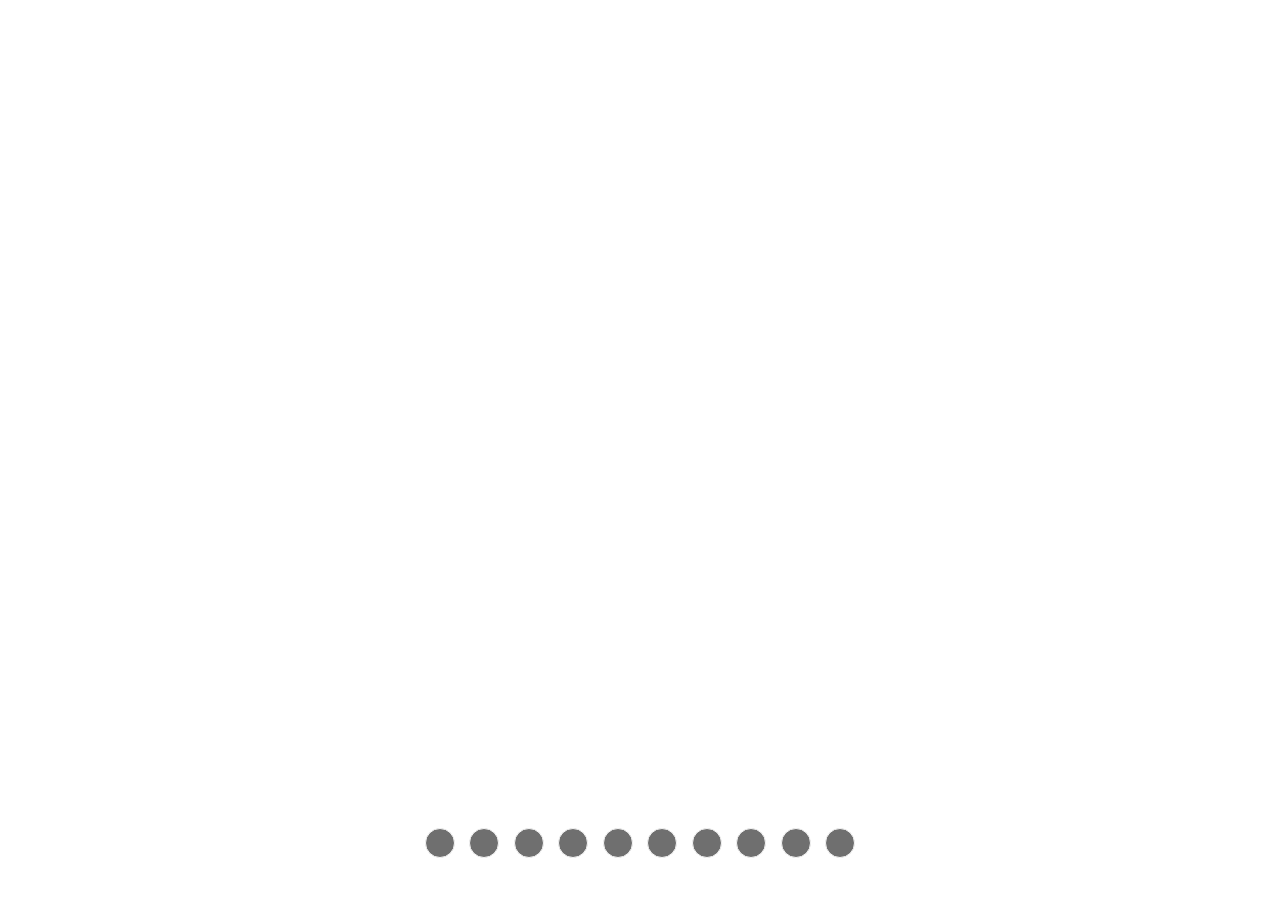
<file: Smart-KIOS/templates/total-mic.html>
<!DOCTYPE html>
<html>
  <head>
    <meta name="viewport" content="width=device-width, initial-scale=1" />
    <meta charset="UTF-8" />
    <title>Questionnaire</title>

    <style>
      * {
        box-sizing: border-box;
      }
  
      body {
        font-family: Verdana, sans-serif;
        margin: 0;
      }
  
      .component {
        position: relative;
        width: 100%;
        /* ปรับขนาดตามขนาดจอ */
        height: 100vh;
        /* ปรับขนาดตามขนาดจอ */
        background-image: url("https://plus.unsplash.com/premium_photo-1675686363460-25aa1039e94b?q=80&w=2043&auto=format&fit=crop&ixlib=rb-4.0.3&ixid=M3wxMjA3fDB8MHxwaG90by1wYWdlfHx8fGVufDB8fHx8fA%3D%3D");
        /* เปลี่ยนเป็น URL ของภาพที่คุณต้องการใช้ */
        background-size: cover;
        /* ปรับขนาดของภาพให้เต็มพื้นที่ */
        background-position: center;
        /* ตำแหน่งภาพให้อยู่ตรงกลาง */
        /* filter: blur(1px); */
        /* ทำให้ภาพเบลอ */
        /* background-color: rgba(255, 255, 255, 0.5); */
        /* สีพื้นหลังที่มองเห็นผ่านพื้นหลังเบลอ */
        /* z-index:auto; */
        /* ให้พื้นหลังเบลออยู่หน้าสุด */
      }
  
      .mySlides {
        display: none;
        /* filter: none; */
      }
  
      img {
        vertical-align: middle;
        margin-top: 5%;
        margin-left: 25%;
        /* filter: none; */
      }
  
      /* Slideshow container */
      .slideshow-container {
        /* margin-top: 30px; */
        width: 100%;
        height: 90vh;
        /* max-width: 1000px; */
        position: relative;
        /* margin: auto; */
        /* filter: none; */
      }
  
      .grid-container {
        display: grid;
        place-items: center;
        height: 87vh;
        /* ตั้งค่าความสูงเท่ากับความสูงของหน้าจอ */
        /* margin-top: 70px;
              margin-bottom: 70px; */
      }
  
      .grid-row {
        display: grid;
        grid-template-columns: repeat(2, 1fr);
        grid-gap: 50px;
        place-items: center;
      }
  
      .answer {
        padding: 50px;
        font-size: 30px;
        font-weight: 100;
        color: rgba(93, 92, 92, 0.801);
        width: 500px;
        border: 3px solid rgba(93, 92, 92, 0.801);
        border-radius: 8px;
        background-color: rgba(255, 255, 255, 0.782);
        cursor: pointer;
        transition: all 0.3s ease;
      }
  
      .answer:hover {
        background-color: rgba(93, 92, 92, 0.801);
        color: #fff;
      }
  
      .answer.selected {
        background-color: rgb(172, 245, 249);
        color: #fff;
        border-color: rgba(144, 147, 147, 0.811);
      }
  
      /* Next & previous buttons */
      .prev,
      .next {
        cursor: pointer;
        position: absolute;
        /* height: 100%; */
        top: 50%;
        /* height: 100%; */
        width: 5%;
        padding: 80px 5%;
        margin-top: -22px;
        color: white;
        font-weight: bold;
        font-size: 50px;
        transition: 0.6s ease;
        border-radius: 0 3px 3px 0;
        user-select: none;
        /* filter: none; */
      }
  
      /* Position the "next button" to the right */
      .next {
        /* top: 50%; */
        right: 0;
        border-radius: 3px 0 0 3px;
        /* filter: none; */
      }
  
      /* On hover, add a black background color with a little bit see-through */
      .prev:hover,
      .next:hover {
        background-color: rgba(74, 71, 71, 0.8);
        /* filter: none; */
      }
  
      /* Caption text */
      .text {
        color: black;
        background-color: rgba(252, 250, 250, 0.345);
        font-size: 55px;
        padding: 19px 12px;
  
        right: 50%;
        height: 10%;
  
        /* bottom: 85%; */
        width: auto;
        /* text-align: center; */
        border-radius: 10px;
        /* filter: none; */
      }
  
      /* Number text (1/3 etc) */
      .numbertext {
        color: #f2f2f2;
        font-size: 35px;
        padding: 8px 12px;
        position: absolute;
        top: 0;
        right: 0;
        /* filter: none; */
      }
  
      /* The dots/bullets/indicators */
      .dot {
        display: inline-block;
        width: 32px;
        height: 32px;
        line-height: 25px;
        border-radius: 50%;
        border: 1px solid whitesmoke;
        background-color: #6f6f6f;
        text-align: center;
        /* font-size: 12px; */
        margin: 0 6px;
        cursor: pointer;
        transition: background-color 0.6s ease;
        position: relative;
        z-index: 1;
      }
  
      .active,
      .dot:hover {
        background-color: #fced65;
        /* filter: none; */
      }
  
      /* Fading animation */
      .fade {
        animation-name: fade;
        animation-duration: 1.5s;
      }
  
      .slide-in {
        animation-name: slide-in;
        animation-duration: 2s;
        animation-direction: alternate;
        /* กำหนดทิศทางการเล่น animation เป็น alternate */
      }
  
      @keyframes fade {
        from {
          opacity: 0.4;
        }
  
        to {
          opacity: 1;
        }
      }
  
      @keyframes slide-in {
        from {
          transform: translateX(-100%);
        }
  
        to {
          transform: translateX(0);
        }
      }
  
      /* ปรับสไตล์ของ label */
      label { 
        position: absolute;
        bottom: 10px;
        /* ปรับค่าตำแหน่งของปุ่มจากด้านล่าง */
        display: block;
        width: 30%;
        text-align: center;
        font-size: 18px;
        font-weight: bold;
        /* หากต้องการข้อความหนา */
        color: #ffffff;
        /* สีของข้อความ */
        margin-bottom: 10px;
        /* ระยะห่างด้านล่าง */
        border: 2px solid #007bff;
        /* ใส่เส้นขอบสีฟ้า */
        padding: 10px;
        /* ขอบรอบของ label */
        border-radius: 8px;
        /* กำหนดความโค้งของมุม */
        box-sizing: border-box;
        /* นำขอบนอกไปคำนวณในขนาดทั้งหมดของ label */
        margin: 30px auto;
        /* ทำให้ label อยู่ตรงกลาง */
        background-color: #007bff;
      }
      audio{
        position: absolute;
        bottom: 70px;
        /* ปรับค่าตำแหน่งของปุ่มจากด้านล่าง */
      }
      .buttonerror {
        position: absolute;
        bottom: 10px;
        /* ปรับค่าตำแหน่งของปุ่มจากด้านล่าง */
        right: 20px;
        /* ปรับค่าตำแหน่งของปุ่มจากด้านขวา */
        background-color: #f1f1f1;
        color: black;
        border: none;
        border-radius: 50%;
        /* ทำให้มุมของปุ่มเป็นรูปวงกลม */
        cursor: pointer;
        
      }
      #err10{
        position: absolute;
        bottom: 80px;
        /* ปรับค่าตำแหน่งของปุ่มจากด้านล่าง */
        right: 20px;
        /* ปรับค่าตำแหน่งของปุ่มจากด้านขวา */
      }
      .buttonerror:hover {
        background-color: #ddd;
        color: black;
      }
  
      .buttonerror img.microphone {
        width: 30px;
        /* ปรับขนาดของรูปตามที่ต้องการ */
        height: 30px;
        /* ให้รูปปรับสัดส่วนตามขนาดที่กำหนด */
        border: none;
        /* ลบแบรนด์ (border) ทั้งหมด */
        border-radius: 50%;
        /* ทำให้มุมของปุ่มเป็นรูปวงกลม */
        margin: 0;
      }
  
      img.finish {
        position: absolute;
        bottom: 10px;
        /* ปรับค่าตำแหน่งของปุ่มจากด้านล่าง */
        right: 10px;
        /* ปรับค่าตำแหน่งของปุ่มจากด้านขวา */
        width: 60px;
        /* ปรับขนาดของรูปตามที่ต้องการ */
        height: 60px;
        /* ให้รูปปรับสัดส่วนตามขนาดที่กำหนด */
        border: none;
        /* ลบแบรนด์ (border) ทั้งหมด */
        border-radius: 50%;
        /* ทำให้มุมของปุ่มเป็นรูปวงกลม */
        margin: 0;
      }
      .name {
        position: absolute;
        top: 10px;
        /* ปรับค่าตำแหน่งของปุ่มจากด้านบน */
        font-family: Arial, sans-serif; /* เลือกแบบอักษร */
        font-size: 20px; /* ขนาดอักษร */
        color: #333; /* สีของข้อความ */
        text-align: center; /* จัดข้อความกลาง */
        text-transform: uppercase; /* แปลงอักษรเป็นตัวพิมพ์ใหญ่ทั้งหมด */
        padding: 20px; /* เพิ่มช่องว่างข้างใน */
        background-color: #f0f0f0; /* สีพื้นหลัง */
        border-radius: 10px; /* รูปร่างของขอบ */
      }
  
      /* On smaller screens, decrease text size */
      @media only screen and (max-width: 480px) {
  
        .prev,
        .next {
          cursor: pointer;
          position: absolute;
          /* height: 100%; */
          top: 50%;
          /* height: 100%; */
          width: 5%;
          padding: 30px 5%;
          margin-top: -22px;
          color: white;
          font-weight: bold;
          font-size: 40px;
          transition: 0.6s ease;
          border-radius: 0 3px 3px 0;
          user-select: none;
        }
  
        .next {
          /* top: 50%; */
          right: 0;
          border-radius: 3px 0 0 3px;
          /* filter: none; */
        }
  
        .text {
          position: absolute;
          /* width: 80%; */
          /* ปรับขนาดของ text */
          top: 12%;
          left: 8%;
          width: 80%;
          height: auto;
          padding: 5px;
          /* ย้าย text มาอยู่ตรงกลาง */
          /* bottom: 10%; */
          /* ย้าย text มาอยู่ตรงกลาง */
          font-size: 22px;
          align-items: center;
          text-align: center;
          /* ปรับให้ text มาอยู่ตรงกลาง */
          /* filter: none; */
        }
  
        .grid-row {
          margin-top: 12%;
          display: grid;
          grid-template-columns: repeat(1, 1fr);
          grid-gap: 50px;
          grid-row-gap: 5%;
          align-items: center;
          justify-content: center;
          place-items: center;
        }
  
        .answer {
          padding: 12px;
          font-size: 18px;
          width: 80%;
          color: rgba(93, 92, 92, 0.801);
          /* ปรับขนาดเพื่อให้ answer มีขนาดที่เหมาะสมกับหน้าจอ */
          border: 2px solid rgba(93, 92, 92, 0.801);
          border-radius: 8px;
          background-color: rgba(255, 255, 255, 0.782);
          cursor: pointer;
          transition: all 0.3s ease;
        }
  
        .dot {
          display: inline-block;
          width: 22px;
          height: 22px;
          line-height: 25px;
          border-radius: 50%;
          border: 1px solid whitesmoke;
          background-color: #6f6f6f;
          text-align: center;
          /* font-size: 12px; */
          margin: 0 1px;
          cursor: pointer;
          transition: background-color 0.6s ease;
          position: relative;
          z-index: 1;
        }
        .name {
          font-size: 10px;
        }
      }
  
      @media (min-width: 481px) and (max-width: 767px) {
  
        .prev,
        .next {
          cursor: pointer;
          position: absolute;
          /* height: 100%; */
          top: 50%;
          /* height: 100%; */
          width: 5%;
          padding: 30px 5%;
          margin-top: -22px;
          color: white;
          font-weight: bold;
          font-size: 40px;
          transition: 0.6s ease;
          border-radius: 0 3px 3px 0;
          user-select: none;
        }
  
        .next {
          /* top: 50%; */
          right: 0;
          border-radius: 3px 0 0 3px;
          /* filter: none; */
        }
  
        .text {
          position: absolute;
          /* width: 80%; */
          /* ปรับขนาดของ text */
          top: 12%;
          left: 8%;
          width: 80%;
          height: auto;
          padding: 5px;
          /* ย้าย text มาอยู่ตรงกลาง */
          /* bottom: 10%; */
          /* ย้าย text มาอยู่ตรงกลาง */
          font-size: 26px;
          align-items: center;
          text-align: center;
          /* ปรับให้ text มาอยู่ตรงกลาง */
          /* filter: none; */
        }
  
        .grid-row {
          margin-top: 12%;
          display: grid;
          grid-template-columns: repeat(1, 1fr);
          grid-gap: 50px;
          grid-row-gap: 5%;
          align-items: center;
          justify-content: center;
          place-items: center;
        }
  
        .answer {
          padding: 13px;
          font-size: 20px;
          width: 90%;
          color: rgba(93, 92, 92, 0.801);
          /* ปรับขนาดเพื่อให้ answer มีขนาดที่เหมาะสมกับหน้าจอ */
          border: 2px solid rgba(93, 92, 92, 0.801);
          border-radius: 8px;
          background-color: rgba(255, 255, 255, 0.782);
          cursor: pointer;
          transition: all 0.3s ease;
        }
  
        .dot {
          display: inline-block;
          width: 24px;
          height: 24px;
          line-height: 25px;
          border-radius: 50%;
          border: 1px solid whitesmoke;
          background-color: #6f6f6f;
          text-align: center;
          /* font-size: 12px; */
          margin: 0 2px;
          cursor: pointer;
          transition: background-color 0.6s ease;
          position: relative;
          z-index: 1;
        }
        .name {
          font-size: 16px;
        }
      }
  
      /* Media Query for Tablets Ipads portrait mode */
      @media (min-width: 768px) and (max-width: 1024px) {
  
        .prev,
        .next {
          cursor: pointer;
          position: absolute;
          /* height: 100%; */
          top: 50%;
          /* height: 100%; */
          width: 5%;
          padding: 30px 5%;
          margin-top: -22px;
          color: white;
          font-weight: bold;
          font-size: 40px;
          transition: 0.6s ease;
          border-radius: 0 3px 3px 0;
          user-select: none;
        }
  
        .next {
          /* top: 50%; */
          right: 0;
          border-radius: 3px 0 0 3px;
          /* filter: none; */
        }
  
        .text {
          position: absolute;
          /* width: 80%; */
          /* ปรับขนาดของ text */
          top: 18%;
          left: 8%;
          width: 80%;
          height: auto;
          padding: 5px;
          /* ย้าย text มาอยู่ตรงกลาง */
          /* bottom: 10%; */
          /* ย้าย text มาอยู่ตรงกลาง */
          font-size: 30px;
          align-items: center;
          text-align: center;
          /* ปรับให้ text มาอยู่ตรงกลาง */
          /* filter: none; */
        }
  
        .grid-row {
          margin-top: 12%;
          display: grid;
          grid-template-columns: repeat(2, 1fr);
          grid-gap: 0;
          grid-row-gap: 5%;
          align-items: center;
          justify-content: center;
          place-items: center;
        }
  
        .answer {
          padding: 23px;
          font-size: 24px;
          width: 80%;
          color: rgba(93, 92, 92, 0.801);
          /* ปรับขนาดเพื่อให้ answer มีขนาดที่เหมาะสมกับหน้าจอ */
          border: 2px solid rgba(93, 92, 92, 0.801);
          border-radius: 8px;
          background-color: rgba(255, 255, 255, 0.782);
          cursor: pointer;
          transition: all 0.3s ease;
        }
  
        .dot {
          display: inline-block;
          width: 26px;
          height: 26px;
          line-height: 25px;
          border-radius: 50%;
          border: 1px solid whitesmoke;
          background-color: #6f6f6f;
          text-align: center;
          /* font-size: 12px; */
          margin: 0 3px;
          cursor: pointer;
          transition: background-color 0.6s ease;
          position: relative;
          z-index: 1;
        }
  
        .grid-container {
          display: grid;
          place-items: center;
          height: 87vh;
          /* ตั้งค่าความสูงเท่ากับความสูงของหน้าจอ */
          /* margin-top: 70px;
              margin-bottom: 70px; */
        }
        .name {
          font-size: 18px;
        }
      }
  
      /* Media Query for Laptops and Desktops */
      @media (min-width: 1025px) and (max-width: 1280px) {
  
        .prev,
        .next {
          cursor: pointer;
          position: absolute;
          /* height: 100%; */
          top: 50%;
          /* height: 100%; */
          width: 5%;
          padding: 30px 5%;
          margin-top: -22px;
          color: white;
          font-weight: bold;
          font-size: 40px;
          transition: 0.6s ease;
          border-radius: 0 3px 3px 0;
          user-select: none;
        }
  
        .next {
          /* top: 50%; */
          right: 0;
          border-radius: 3px 0 0 3px;
          /* filter: none; */
        }
  
        .text {
          position: absolute;
          /* width: 80%; */
          /* ปรับขนาดของ text */
          top: 18%;
          left: 8%;
          width: 80%;
          height: auto;
          padding: 5px;
          /* ย้าย text มาอยู่ตรงกลาง */
          /* bottom: 10%; */
          /* ย้าย text มาอยู่ตรงกลาง */
          font-size: 34px;
          align-items: center;
          text-align: center;
          /* ปรับให้ text มาอยู่ตรงกลาง */
          /* filter: none; */
        }
  
        .grid-row {
          margin-top: 12%;
          display: grid;
          grid-template-columns: repeat(2, 1fr);
          grid-gap: 50px;
          grid-row-gap: 5%;
          align-items: center;
          justify-content: center;
          place-items: center;
        }
  
        .dot {
          display: inline-block;
          width: 30px;
          height: 30px;
          line-height: 25px;
          border-radius: 50%;
          border: 1px solid whitesmoke;
          background-color: #6f6f6f;
          text-align: center;
          /* font-size: 12px; */
          margin: 0 5px;
          cursor: pointer;
          transition: background-color 0.6s ease;
          position: relative;
          z-index: 1;
        }
  
        .answer {
          padding: 25px;
          font-size: 26px;
          font-weight: 100;
          color: rgba(93, 92, 92, 0.801);
          width: 300px;
          border: 3px solid rgba(93, 92, 92, 0.801);
          border-radius: 8px;
          background-color: rgba(255, 255, 255, 0.782);
          cursor: pointer;
          transition: all 0.3s ease;
        }
      }
  
      .container {
        /* เพิ่มบรรทัดนี้ */
        text-align: center;
        position: relative;
        display: flex;
        justify-content: center;
        /* จัดให้อยู่ตรงกลางแนวนอน */
        align-items: center;
        /* จัดให้อยู่ตรงกลางแนวดิ่ง */
        height: 80vh;
  
        /* กำหนดความสูงของ container เป็น 100% ของ viewport height */
      }
  
      .pulse-button {
        width: 100px;
        height: 100px;
        border-radius: 50%;
        background-color: #007bff;
        border: none;
        color: white;
        font-size: 16px;
        cursor: pointer;
        position: absolute;
        /* เปลี่ยนจาก relative เป็น absolute */
        top: 45%;
        /* จัดตำแหน่งแนวดิ่งตรงกลาง */
        /* left: 42%; */
        /* จัดตำแหน่งแนวนอนตรงกลาง */
        transform: translate(-50%, -50%);
        /* ใช้ transform เพื่อปรับตำแหน่งให้อยู่ตรงกลาง */
        animation: pulse 1.5s infinite;
      }
  
  
      @keyframes pulse {
        0% {
          transform: scale(1);
          box-shadow: 0 0 0 0 rgba(0, 123, 255, 0.7);
        }
  
        70% {
          transform: scale(1.2);
          box-shadow: 0 0 0 10px rgba(0, 123, 255, 0);
        }
  
        100% {
          transform: scale(1);
          box-shadow: 0 0 0 0 rgba(0, 123, 255, 0);
        }
      }
  
      .pulse-button.pulse-active {
        animation: pulse-active 1.5s infinite;
        background-color: red;
      }
  
      @keyframes pulse-active {
        0% {
          transform: scale(1);
          box-shadow: 0 0 0 0 rgba(255, 0, 0, 0.7);
        }
  
        70% {
          transform: scale(1.2);
          box-shadow: 0 0 0 10px rgba(0, 123, 255, 0);
        }
  
        100% {
          transform: scale(1);
          box-shadow: 0 0 0 0 rgba(0, 123, 255, 0);
        }
      }

      
    </style>
  </head>

  <body>
    <div class="component">
      <div class="slideshow-container">
        <script>
          const requestOptions = {
            method: "GET",
            redirect: "follow",
          };
          fetch(
            "http://localhost:8081/question.php",
            requestOptions
          )
            .then((response) => response.text())
            .then((result) => {
              // นำข้อมูลที่ได้มาใส่ใน element ที่มี id เป็น 'Question1'
              var jsonObj = JSON.parse(result);
              console.log(jsonObj[0].question);
              document.getElementById("Question1").innerHTML =
                jsonObj[0].question;
              document.getElementById("Question2").innerHTML =
                jsonObj[1].question;
              document.getElementById("Question3").innerHTML =
                jsonObj[2].question;
              document.getElementById("Question4").innerHTML =
                jsonObj[3].question;
              document.getElementById("Question5").innerHTML =
                jsonObj[4].question;
              document.getElementById("Question6").innerHTML =
                jsonObj[5].question;
              document.getElementById("Question7").innerHTML =
                jsonObj[6].question;
              document.getElementById("Question8").innerHTML =
                jsonObj[7].question;
              document.getElementById("Question9").innerHTML =
                jsonObj[8].question;
              document.getElementById("Question10").innerHTML =
                jsonObj[9].question;
            })
            .catch((error) => console.error(error));
            const queryParams = new URLSearchParams(window.location.search);
            const userID = queryParams.get("userID");
            const data = new URLSearchParams();
            
            data.append("userID", userID);
            //console.log("data",data)
            const requestOptions1 = {
              method: "POST",
              headers: {
                "Content-Type": "application/x-www-form-urlencoded",
              },
              body: data,
              redirect: "follow",
            };
            
            fetch("http://localhost:8081/SELECTuser.php", requestOptions1)
              .then((response) => response.text())
              .then((result) => {
                console.log(result)
                var jsonObj = JSON.parse(result);
                console.log("jsonObj", jsonObj);
                console.log("result", jsonObj.users[0].name);
                console.log("name"+jsonObj.users.length);
                for (let i = 0; i < 10; i++) {
                 document.getElementById(`name${i+1}`).innerHTML = jsonObj.users[0].name+" "+jsonObj.users[0].lastname;
                }
                
              })
              .catch((error) => console.error(error));
        </script>
        <div class="mySlides fade">
          <div class="numbertext">1 / 10</div>
          <div class="text" id="Question1"></div>
          <!-- <form action="/answer" method="POST"> -->
          <div class="container">
            <div id="name1" class="name"></div>
            <button class="microphoneButton pulse-button"></button>
            <audio
            id="audio1"
            controls
            autoplay
            style="display: none; margin: 25px auto"
          ></audio>
          <label for="inputField" id="1"></label>
          </div>
          
          <button id="err1" class="buttonerror" onclick="showbuttonerr()">
            <img
              class="microphone"
              src="pic\microphone.png"
              alt="microphone disconnect"
            />
          </button>
          
          <!-- </form> -->
        </div>

        <div class="mySlides fade">
          <div class="numbertext">2 / 10</div>
          <div class="text" id="Question2"></div>
          
          <!-- <form action="/answer" method="POST"> -->
          <div class="container">
            <div id="name2" class="name"></div>
            <button class="microphoneButton pulse-button"></button>
            <audio
            id="audio2"
            controls
            autoplay
            style="display: none; margin: 25px auto"
          ></audio>
          <label for="inputField" id="2"></label>
          </div>
          <button id="err2" class="buttonerror" onclick="showbuttonerr()">
            <img
              class="microphone"
              src="pic\microphone.png"
              alt="microphone disconnect"
            />
          </button>
          <!-- </form> -->
        </div>

        <div class="mySlides fade">
          <div class="numbertext">3 / 10</div>
          <div class="text" id="Question3"></div>
          
          <!-- <form action="/answer" method="POST"> -->
          <div class="container">
            <div id="name3" class="name"></div>
            <button class="microphoneButton pulse-button"></button>
            <audio
            id="audio3"
            controls
            autoplay
            style="display: none; margin: 25px auto"
          ></audio>
          <label for="inputField" id="3"></label>
          </div>
          <button id="err3" class="buttonerror" onclick="showbuttonerr()">
            <img
              class="microphone"
              src="pic\microphone.png"
              alt="microphone disconnect"
            />
          </button>
          <!-- </form> -->
        </div>

        <div class="mySlides fade">
          <div class="numbertext">4 / 10</div>
          <div class="text" id="Question4"></div>
          <!-- <form action="/answer" method="POST"> -->
          <div class="container">
            <div id="name4" class="name"></div>
            <button class="microphoneButton pulse-button"></button>
            <audio
            id="audio4"
            controls
            autoplay
            style="display: none; margin: 25px auto"
          ></audio>
          <label for="inputField" id="4"></label>
          </div>
          <button id="err4" class="buttonerror" onclick="showbuttonerr()">
            <img
              class="microphone"
              src="pic\microphone.png"
              alt="microphone disconnect"
            />
          </button>
          
          <!-- </form> -->
        </div>

        <div class="mySlides fade">
          <div class="numbertext">5 / 10</div>
          <div class="text" id="Question5"></div>
          
          <!-- <form action="/answer" method="POST"> -->
          <div class="container">
            <div id="name5" class="name"></div>
            <button class="microphoneButton pulse-button"></button>
            <audio
            id="audio5"
            controls
            autoplay
            style="display: none; margin: 25px auto"
          ></audio>
          <label for="inputField" id="5"></label>
          </div>
          <button id="err5" class="buttonerror" onclick="showbuttonerr()">
            <img
              class="microphone"
              src="pic\microphone.png"
              alt="microphone disconnect"
            />
          </button>
          <!-- </form> -->
        </div>

        <div class="mySlides fade">
          <div class="numbertext">6 / 10</div>
          <div class="text" id="Question6"></div>
          
          <!-- <form action="/answer" method="POST"> -->
          <div class="container">
            <div id="name6" class="name"></div>
            <button class="microphoneButton pulse-button"></button>
            <audio
            id="audio6"
            controls
            autoplay
            style="display: none; margin: 25px auto"
          ></audio>
          <label for="inputField" id="6"></label>
          </div>
          <button id="err6" class="buttonerror" onclick="showbuttonerr()">
            <img
              class="microphone"
              src="pic\microphone.png"
              alt="microphone disconnect"
            />
          </button>
          <!-- </form> -->
        </div>
        <div class="mySlides fade">
          <div class="numbertext">7 / 10</div>
          <div class="text" id="Question7"></div>
          
          <!-- <form action="/answer" method="POST"> -->
          <div class="container">
            <div id="name7" class="name"></div>
            <button class="microphoneButton pulse-button"></button>
            <audio
            id="audio7"
            controls
            autoplay
            style="display: none; margin: 25px auto"
          ></audio>
          <label for="inputField" id="7"></label>
          </div>
          <button id="err7" class="buttonerror" onclick="showbuttonerr()">
            <img
              class="microphone"
              src="pic\microphone.png"
              alt="microphone disconnect"
            />
          </button>
          <!-- </form> -->
        </div>

        <div class="mySlides fade">
          <div class="numbertext">8 / 10</div>
          <div class="text" id="Question8"></div>
          
          <!-- <form action="/answer" method="POST"> -->
          <div class="container">
            <div id="name8" class="name"></div>
            <button class="microphoneButton pulse-button"></button>
            <audio
            id="audio8"
            controls
            autoplay
            style="display: none; margin: 25px auto"
          ></audio>
          <label for="inputField" id="8"></label>
          </div>
          <button id="err8" class="buttonerror" onclick="showbuttonerr()">
            <img
              class="microphone"
              src="pic\microphone.png"
              alt="microphone disconnect"
            />
          </button>
          <!-- </form> -->
        </div>

        <div class="mySlides fade">
          <div class="numbertext">9 / 10</div>
          <div class="text" id="Question9"></div>
          
          <!-- <form action="/answer" method="POST"> -->
          <div class="container">
            <div id="name9" class="name"></div>
            <button class="microphoneButton pulse-button"></button>
            <audio
            id="audio9"
            controls
            autoplay
            style="display: none; margin: 25px auto"
          ></audio>
          <label for="inputField" id="9"></label>
          </div>
          <button id="err9" class="buttonerror" onclick="showbuttonerr()">
            <img
              class="microphone"
              src="pic\microphone.png"
              alt="microphone disconnect"
            />
          </button>
          <!-- </form> -->
        </div>
        <div class="mySlides fade">
          <div class="numbertext">10 / 10</div>
          <div class="text" id="Question10"></div>
          
          <!-- <form action="/answer" method="POST"> -->
          <div class="container">
            <div id="name10" class="name"></div>
            <button class="microphoneButton pulse-button"></button>
            <audio
            id="audio10"
            controls
            autoplay
            style="display: none; margin: 25px auto"
          ></audio>
          <label for="inputField" id="10"></label>
          </div>
          <button id="err10" class="buttonerror" onclick="showbuttonerr()">
            <img
              class="microphone"
              src="pic\microphone.png"
              alt="microphone disconnect"
            />
          </button>
          <img
            class="finish"
            src="pic\finish.png"
            alt="microphone disconnect"
            onclick="finish()"
          />
          <script>
            function finish() {
              // ดึงข้อมูลจาก query parameter
              const queryParams = new URLSearchParams(window.location.search);
              const userID = queryParams.get("userID");

              // สร้าง URL พร้อมกับพารามิเตอร์
              var url = "pressure.html?userID=" + userID;

              // ลิ้งไปยังหน้าเว็บใหม่
              window.location.href = url;
            }
          </script>
          <!-- </form> -->
        </div>

        <a class="prev" onclick="plusSlides(-1)">❮</a>
        <a class="next" onclick="plusSlides(1)">❯</a>
      </div>

      <br />

      <div style="text-align: center">
        <span class="dot" onclick="currentSlide(1)"></span>
        <span class="dot" onclick="currentSlide(2)"></span>
        <span class="dot" onclick="currentSlide(3)"></span>
        <span class="dot" onclick="currentSlide(4)"></span>
        <span class="dot" onclick="currentSlide(5)"></span>
        <span class="dot" onclick="currentSlide(6)"></span>
        <span class="dot" onclick="currentSlide(7)"></span>
        <span class="dot" onclick="currentSlide(8)"></span>
        <span class="dot" onclick="currentSlide(9)"></span>
        <span class="dot" onclick="currentSlide(10)"></span>
      </div>
    </div>
    <!-- </div> -->

    <script>
      const show = new URLSearchParams(window.location.search);
      const page = parseInt(show.get("page")); // แปลงค่า page เป็นตัวเลขจาก string
      let prevSlideIndex = [];
      let slideIndex = page;
      const userIDpage = show.get("userID");
      const datapage = new URLSearchParams();
      datapage.append("userID", userIDpage);
      console.log(datapage)
      const checkpage = {
        method: "POST",
        headers: {
            "Content-Type": "application/x-www-form-urlencoded",
        },
        body: datapage,
        redirect: "follow",
      };
    fetch(
        "http://localhost:8081/SELECTanswer_report.php",
        checkpage
      )
    .then((response) => {
            if (!response.ok) {
                throw new Error("Network response was not ok");
            }
            return response.text();
        })
    .then((result) => {
            if (result.length === 0) {
                throw new Error("No data found");
            }
            console.log("result"+result)

          var jsonObj = JSON.parse(result);
          console.log("jsonObj", jsonObj);
          console.log(jsonObj.users[0]);
          console.log(jsonObj.users.length);
          // วนลูปเพื่อกำหนดค่าใน document.getElementById
          for (let i = 0; i <jsonObj.users.length; i++) {
            //console.log(questionId);
            prevSlideIndex.push(parseInt(jsonObj.users[i].questionID));
            
          }
          showSlides(slideIndex);
        })
    .catch((error) => {
      showSlides(slideIndex);
      console.error(error);
    });
      
      

      function plusSlides(n) {
        showSlides((slideIndex += n));
      }

      function currentSlide(n) {
        showSlides((slideIndex = n));
      }

      function showSlides(n) {
        let i;
        let slides = document.getElementsByClassName("mySlides");
        let dots = document.getElementsByClassName("dot");
        const queryParams = new URLSearchParams(window.location.search);
        const userID = queryParams.get("userID");
        console.log("prevSlideIndex.length", prevSlideIndex.length);
        console.log("prevSlideIndex", prevSlideIndex);
        let isIndexChanged = true; // สร้างตัวแปรเพื่อตรวจสอบว่ามีการเปลี่ยน slideIndex หรือไม่

        // ตรวจสอบว่า slideIndex มีการเปลี่ยนแปลงหรือไม่
        for (let i = 0; i < prevSlideIndex.length; i++) {
          if (n === prevSlideIndex[i]) {
            console.log("prevSlideIndex"+prevSlideIndex[i])
            isIndexChanged = false;
            break;
          }
        }

        if (isIndexChanged) {
          INSERTToServer(n, userID);
          prevSlideIndex.push(n);
        }
        if (n > slides.length) {
          slideIndex = 1;
        }
        if (n < 1) {
          slideIndex = slides.length;
        }
        for (i = 0; i < slides.length; i++) {
          slides[i].style.display = "none";
        }
        for (i = 0; i < dots.length; i++) {
          dots[i].className = dots[i].className.replace(" active", "");
        }
        slides[slideIndex - 1].style.display = "block";
        dots[slideIndex - 1].className += " active";
      }

      let isRecording = false;
      let mediaRecorder;
      let recordedChunks = [];

      document.querySelectorAll(".microphoneButton").forEach((button) => {
        button.addEventListener("click", function () {
          toggleRecording(button);
        });
      });

      function toggleRecording(button) {
        const isActive = button.classList.contains("pulse-active");
        if (!isActive) {
          startRecording();
          button.classList.add("pulse-active");
        } else {
          stopRecording();
          button.classList.remove("pulse-active");
        }
      }

      function startRecording() {
        if (navigator.mediaDevices && navigator.mediaDevices.getUserMedia) {
          navigator.mediaDevices
            .getUserMedia({
              audio: {
                echoCancellation: false,
                autoGainControl: false,
                noiseSuppression: false,
              },
            })
            .then(function (stream) {
              mediaRecorder = new MediaRecorder(stream);
              mediaRecorder.ondataavailable = function (e) {
                recordedChunks.push(e.data);
              };
              mediaRecorder.onstop = function () {
                const blob = new Blob(recordedChunks, { type: "audio/mp3" });
                let reader = new FileReader();
                reader.readAsDataURL(blob);
                reader.onloadend = function () {
                  let base64String = reader.result;
                  console.log('Base64 String - ', base64String);
          
                  // Simply Print the Base64 Encoded String, 
                  // without additional data: Attributes. 
                  console.log('Base64 String without Tags- ',
                  base64String.substr(base64String.indexOf(', ') + 1));
                }
                // Save the audio file to the server
                saveAudioFile(blob);

                recordedChunks = [];
              };
              mediaRecorder.start();
              isRecording = true;
            })
            .catch(function (err) {
              console.error("ไม่สามารถเปิดไมค์ได้: ", err);
              alert(
                "ไม่สามารถเปิดไมค์ได้ สามารถกดไอคอนรูปไมค์มุมล่างขวาเพื่อทำแบบสอบถามต่อไป"
              );
            });
        } else {
          alert(
            "ไม่สนับสนุนการเชื่อมต่อไมค์ในเบราว์เซอร์นี้ สามารถกดไอคอนรูปไมค์มุมล่างขวาเพื่อทำแบบสอบถามต่อไป"
          );
          
          console.error(
            "ไม่สนับสนุนการเชื่อมต่อไมค์ในเบราว์เซอร์นี้ สามารถกดไอคอนรูปไมค์มุมล่างขวาเพื่อทำแบบสอบถามต่อไป"
          );
        }
      }
      function showbuttonerr() {
        // ดึงข้อมูลจาก query parameter
        const queryParams = new URLSearchParams(window.location.search);
        const userID = queryParams.get("userID");

        // สร้าง URL พร้อมกับพารามิเตอร์
        var url = "total-page.html?userID=" + userID + "&page="+slideIndex;

        // ลิ้งไปยังหน้าเว็บใหม่
        window.location.href = url;
      }
      
      function INSERTToServer(questionId, userID) {
        // กำหนดข้อมูลที่ต้องการส่ง
        const data = new URLSearchParams();
        data.append("questionId", questionId);
        data.append("userID", userID);
        //console.log("data",data)
        const requestOptions = {
          method: "POST",
          headers: {
            "Content-Type": "application/x-www-form-urlencoded",
          },
          body: data,
          redirect: "follow",
        };

        // กำหนด URL ที่ถูกต้อง
        const url = "http://localhost:8081/INSERTchoice.php";

        fetch(url, requestOptions)
          .then((response) => response.text())
          .then((result) => console.log(result))
          .catch((error) => console.error(error));
      }

      function saveAudioFile(blob) {
        // ดึงข้อมูลจาก query parameter
        const queryParams = new URLSearchParams(window.location.search);
        const userID = queryParams.get("userID");
        // เพิ่มพารามิเตอร์คิวรีที่สุ่มให้ URL เพื่อให้ได้การรีเฟรช
        const randomQueryParam = Math.random().toString(36).substring(7);
        

        // Create FormData object to send the blob to the server
        const formData = new FormData();
        const fileName = `${userID}_${slideIndex}.mp3`;
        formData.append("audio", blob, fileName);
        formData.append("userID", userID); // เพิ่ม userID เข้า FormData
        formData.append("slideIndex", slideIndex); // เพิ่ม slideIndex เข้า FormData
        console.log(formData); // ตรวจสอบขนาดของ Blob
        const filenameoutload = "output1.wav"
        
        console
        .log(userID);
        // Make a fetch request to the server to save the audio file
        fetch("http://localhost:5000/upload" , {
          method: "POST",
          body: formData,
        })
          .then((response) => response.json()) // แก้ตรงนี้
          .then((data) => {
            //console.log("Response from server:", data);
            //callPythonFunction(userID, slideIndex);
            const audioUrl =  
            "http://localhost:5000/play/" + filenameoutload+ "?" + randomQueryParam;;
            
            console.log("รับข้อมูลจาก Python:", data);
            // ตรวจสอบว่ามีข้อมูล nextpage หรือไม่
            if (data.nextpage) {
              // ทำการเปลี่ยนหน้าไปที่ index1.html
              //window.location.href = data.nextpage;
              console.log(data.nextpage);
              //ไว้แทรกบนหน้าเว็บ
              document.getElementById(slideIndex).innerHTML = data.nextpage;
              document.getElementById(`audio${slideIndex}`).style.display = "block";
              document.getElementById(`audio${slideIndex}`).src =audioUrl;
              
            } else {
              // ไม่มีข้อมูล nextpage, ทำตามที่คุณต้องการ
              console.log("ไม่มีข้อมูล nextpage");
            }
          })
          .catch((error) => {
            console.error("Error saving audio file:", error);
          });
      }

      

      function stopRecording() {
        mediaRecorder.stop();
        isRecording = false;
      }
    </script>
    <script src="https://cdn.jsdelivr.net/npm/@popperjs/core@2.11.6/dist/umd/popper.min.js"></script>
  </body>
</html>
</file>
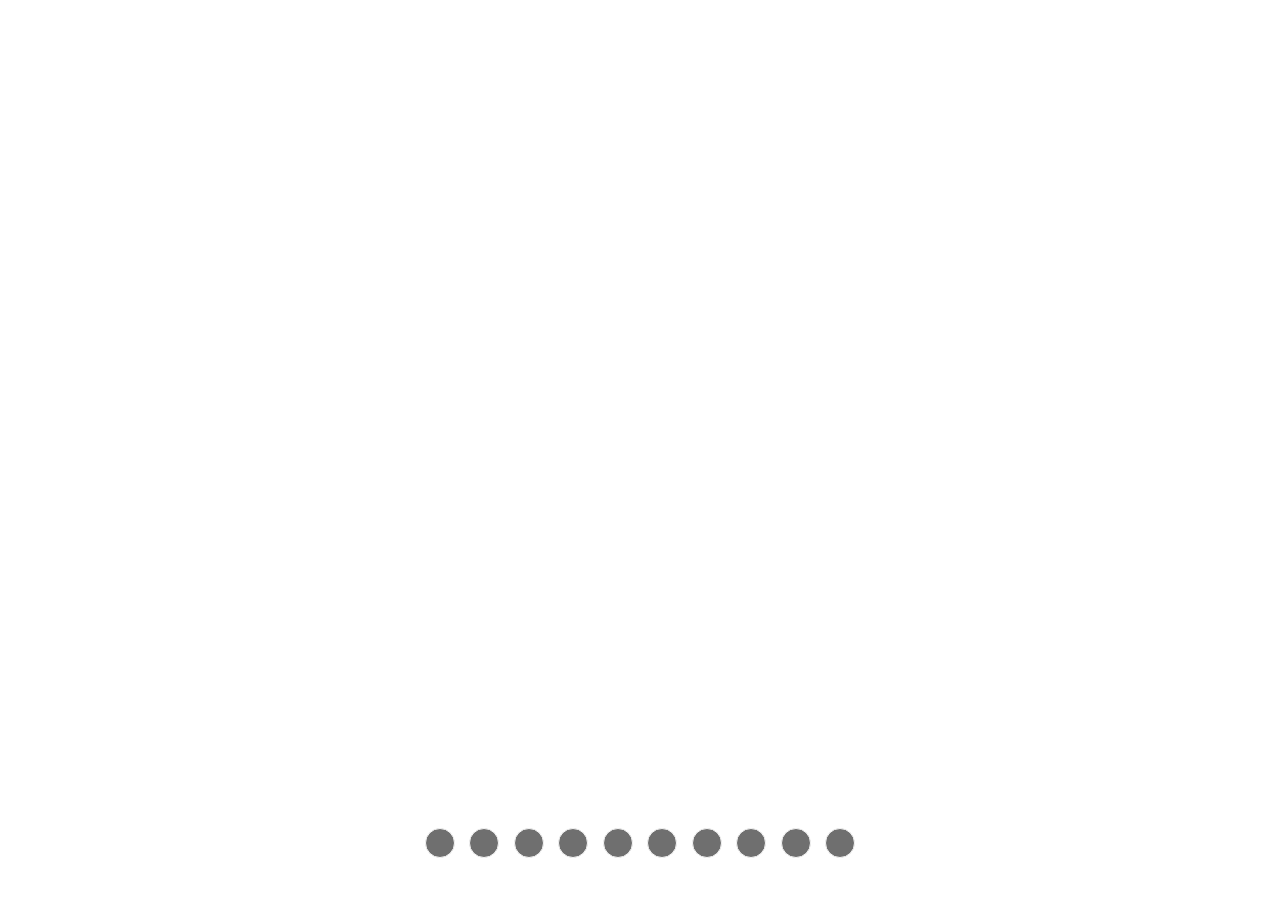
<file: Smart-KIOS/templates/total-page.html>
<!DOCTYPE html>
<html>

<head>
  <meta name="viewport" content="width=device-width, initial-scale=1" />
  <meta charset="UTF-8" />
  <title>Questionnaire</title>
  <style>
    * {
      box-sizing: border-box;
    }

    body {
      font-family: Verdana, sans-serif;
      margin: 0;
    }

    .component {
      position: relative;
      width: 100%;
      /* ปรับขนาดตามขนาดจอ */
      height: 100vh;
      /* ปรับขนาดตามขนาดจอ */
      background-image: url("https://plus.unsplash.com/premium_photo-1675686363460-25aa1039e94b?q=80&w=2043&auto=format&fit=crop&ixlib=rb-4.0.3&ixid=M3wxMjA3fDB8MHxwaG90by1wYWdlfHx8fGVufDB8fHx8fA%3D%3D");
      /* เปลี่ยนเป็น URL ของภาพที่คุณต้องการใช้ */
      background-size: cover;
      /* ปรับขนาดของภาพให้เต็มพื้นที่ */
      background-position: center;
      /* ตำแหน่งภาพให้อยู่ตรงกลาง */
      /* filter: blur(1px); */
      /* ทำให้ภาพเบลอ */
      /* background-color: rgba(255, 255, 255, 0.5); */
      /* สีพื้นหลังที่มองเห็นผ่านพื้นหลังเบลอ */
      /* z-index:auto; */
      /* ให้พื้นหลังเบลออยู่หน้าสุด */
    }

    .mySlides {
      display: none;
      /* filter: none; */
    }

    img {
      vertical-align: middle;
      margin-top: 5%;
      margin-left: 25%;
      /* filter: none; */
    }
    .buttonerror {
      position: absolute;
      bottom: 10px;
      /* ปรับค่าตำแหน่งของปุ่มจากด้านล่าง */
      right: 20px;
      /* ปรับค่าตำแหน่งของปุ่มจากด้านขวา */
      background-color: #f1f1f1;
      color: black;
      border: none;
      border-radius: 50%;
      /* ทำให้มุมของปุ่มเป็นรูปวงกลม */
      cursor: pointer;
      
    }
    #err10{
      position: absolute;
      bottom: 80px;
      /* ปรับค่าตำแหน่งของปุ่มจากด้านล่าง */
      right: 20px;
      /* ปรับค่าตำแหน่งของปุ่มจากด้านขวา */
    }
    .buttonerror:hover {
      background-color: #ddd;
      color: black;
    }

    .buttonerror img.microphone {
      width: 30px;
      /* ปรับขนาดของรูปตามที่ต้องการ */
      height: 30px;
      /* ให้รูปปรับสัดส่วนตามขนาดที่กำหนด */
      border: none;
      /* ลบแบรนด์ (border) ทั้งหมด */
      border-radius: 50%;
      /* ทำให้มุมของปุ่มเป็นรูปวงกลม */
      margin: 0;
    }
    img.finish {
      position: absolute;
      bottom: 10px;
      /* ปรับค่าตำแหน่งของปุ่มจากด้านล่าง */
      right: 10px;
      /* ปรับค่าตำแหน่งของปุ่มจากด้านขวา */
      width: 60px;
      /* ปรับขนาดของรูปตามที่ต้องการ */
      height: 60px;
      /* ให้รูปปรับสัดส่วนตามขนาดที่กำหนด */
      border: none;
      /* ลบแบรนด์ (border) ทั้งหมด */
      border-radius: 50%;
      /* ทำให้มุมของปุ่มเป็นรูปวงกลม */
      margin: 0;
    }

    /* Slideshow container */
    .slideshow-container {
      /* margin-top: 30px; */
      width: 100%;
      height: 90vh;
      /* max-width: 1000px; */
      position: relative;
      /* margin: auto; */
      /* filter: none; */
    }

    .grid-container {
      display: grid;
      place-items: center;
      height: 87vh;
      /* ตั้งค่าความสูงเท่ากับความสูงของหน้าจอ */
      /* margin-top: 70px;
            margin-bottom: 70px; */
    }

    .grid-row {
      display: grid;
      grid-template-columns: repeat(2, 1fr);
      margin-top: -10%;
      /*add*/
      grid-gap: 50px;
      place-items: center;
    }

    .answer {
      padding: 50px;
      font-size: 30px;
      font-weight: 100;
      color: rgba(93, 92, 92, 0.801);
      width: 500px;
      border: 3px solid rgba(93, 92, 92, 0.801);
      border-radius: 8px;
      background-color: rgba(255, 255, 255, 0.782);
      cursor: pointer;
      transition: all 0.3s ease;
    }

    .answer:hover {
      background-color: rgba(93, 92, 92, 0.801);
      color: #fff;
    }

    .answer.selected {
      background-color: rgb(172, 245, 249);
      color: #fff;
      border-color: rgba(144, 147, 147, 0.811);
    }

    /* Next & previous buttons */
    .prev,
    .next {
      cursor: pointer;
      position: absolute;
      /* height: 100%; */
      top: 50%;
      /* height: 100%; */
      width: 5%;
      padding: 80px 5%;
      margin-top: -22px;
      color: white;
      font-weight: bold;
      font-size: 50px;
      transition: 0.6s ease;
      border-radius: 0 3px 3px 0;
      user-select: none;
      /* filter: none; */
    }

    /* Position the "next button" to the right */
    .next {
      /* top: 50%; */
      right: 0;
      border-radius: 3px 0 0 3px;
      /* filter: none; */
    }

    /* On hover, add a black background color with a little bit see-through */
    .prev:hover,
    .next:hover {
      background-color: rgba(74, 71, 71, 0.8);
      /* filter: none; */
    }

    /* Caption text */
    .text {
      color: black;
      background-color: rgba(252, 250, 250, 0.345);
      font-size: 55px;
      padding: 19px 12px;

      right: 50%;
      height: 10%;

      /* bottom: 85%; */
      width: auto;
      /* text-align: center; */
      border-radius: 10px;
      /* filter: none; */
    }

    /* Number text (1/3 etc) */
    .numbertext {
      color: #f2f2f2;
      font-size: 35px;
      padding: 8px 12px;
      position: absolute;
      top: 0;
      right: 0;
      /* filter: none; */
    }

    /* The dots/bullets/indicators */
    .dot {
      display: inline-block;
      width: 32px;
      height: 32px;
      line-height: 25px;
      border-radius: 50%;
      border: 1px solid whitesmoke;
      background-color: #6f6f6f;
      text-align: center;
      /* font-size: 12px; */
      margin: 0 6px;
      cursor: pointer;
      transition: background-color 0.6s ease;
      position: relative;
      z-index: 1;
    }

    .active,
    .dot:hover {
      background-color: #fced65;
      /* filter: none; */
    }

    /* Fading animation */
    .fade {
      animation-name: fade;
      animation-duration: 1.5s;
    }

    .slide-in {
      animation-name: slide-in;
      animation-duration: 2s;
      animation-direction: alternate;
      /* กำหนดทิศทางการเล่น animation เป็น alternate */
    }

    @keyframes fade {
      from {
        opacity: 0.4;
      }

      to {
        opacity: 1;
      }
    }

    @keyframes slide-in {
      from {
        transform: translateX(-100%);
      }

      to {
        transform: translateX(0);
      }
    }

    .input-field {
      border: 1px solid #ccc;
      /* background-color: #fff; */
      font-size: larger;
      padding: 10px;
      /* margin-top: 0%; */
      /* margin-bottom: 20px; */
      height: 15%;
      width: 40%;
    }

    #keyboard-container {
      position: absolute;
      bottom: 0;
      left: 0;
      width: 100%;
      /* background-color: #f2f2f2; */
      /* border-top: 1px solid #ccc; */
      display: none;
      z-index: 1;
      /* ตั้งค่า z-index เพื่อให้ keyboard อยู่ด้านบนของ grid-row */
    }

    .keyboard-row {
      display: flex;
      justify-content: center;
    }

    .keyboard-key {
      /* padding: 10px;
            margin: 5px;
            border: 1px solid #000;
            cursor: pointer;
            user-select: none; */
      width: 6%;
      height: 6vh;
      display: flex;
      align-items: center;
      justify-content: center;
      margin: 5px;
      background-color: #fff;
      border: 1px solid #ccc;
      cursor: pointer;
      font-size: 18px;
      font-weight: bold;
      transition: background-color 0.3s;
      overflow: hidden; /* ป้องกันข้อความเกินขอบเขต */
    }

    .keyboard-key:hover {
      background-color: #eaeaea;
    }

    .uppercase {
      display: none;
      /* ซ่อนตัวพิมพ์ใหญ่ */
    }

    .lowercase {
      display: none;
    }

    #keyboard-container.show-uppercase .uppercase {
      display: flex;
      /* แสดงตัวพิมพ์ใหญ่เมื่อมี class "show-uppercase" */
    }

    #keyboard-container.show-lowercase .lowercase {
      display: flex;
      /* แสดงตัวพิมพ์ใหญ่เมื่อมี class "show-uppercase" */
    }

    .typing {
      display: grid;
      /* ซ่อนตัวพิมพ์ใหญ่ */
    }

    /* On smaller screens, decrease text size */
    @media only screen and (max-width: 480px) {

      .prev,
      .next {
        cursor: pointer;
        position: absolute;
        /* height: 100%; */
        top: 50%;
        /* height: 100%; */
        width: 5%;
        padding: 30px 5%;
        margin-top: -22px;
        color: white;
        font-weight: bold;
        font-size: 40px;
        transition: 0.6s ease;
        border-radius: 0 3px 3px 0;
        user-select: none;
      }

      .next {
        /* top: 50%; */
        right: 0;
        border-radius: 3px 0 0 3px;
        /* filter: none; */
      }

      .text {
        position: absolute;
        /* width: 80%; */
        /* ปรับขนาดของ text */
        top: 12%;
        left: 8%;
        width: 80%;
        height: auto;
        padding: 5px;
        /* ย้าย text มาอยู่ตรงกลาง */
        /* bottom: 10%; */
        /* ย้าย text มาอยู่ตรงกลาง */
        font-size: 22px;
        align-items: center;
        text-align: center;
        /* ปรับให้ text มาอยู่ตรงกลาง */
        /* filter: none; */
      }

      .grid-row {
        margin-top: -12%;
        display: grid;
        grid-template-columns: repeat(1, 1fr);
        grid-gap: 50px;
        grid-row-gap: 5%;
        align-items: center;
        justify-content: center;
        place-items: center;
      }

      .answer {
        padding: 12px;
        font-size: 18px;
        width: 80%;
        color: rgba(93, 92, 92, 0.801);
        /* ปรับขนาดเพื่อให้ answer มีขนาดที่เหมาะสมกับหน้าจอ */
        border: 2px solid rgba(93, 92, 92, 0.801);
        border-radius: 8px;
        background-color: rgba(255, 255, 255, 0.782);
        cursor: pointer;
        transition: all 0.3s ease;
      }

      .dot {
        display: inline-block;
        width: 22px;
        height: 22px;
        line-height: 25px;
        border-radius: 50%;
        border: 1px solid whitesmoke;
        background-color: #6f6f6f;
        text-align: center;
        /* font-size: 12px; */
        margin: 0 1px;
        cursor: pointer;
        transition: background-color 0.6s ease;
        position: relative;
        z-index: 1;
      }

      .input-field {
      border: 1px solid #ccc;
      /* background-color: #fff; */
      font-size: larger;
      padding: 10px;
      margin-top: 15%;
      /* margin-bottom: 20px; */
      height: 15%;
      width: 40%;
    }

    }

    @media (min-width: 481px) and (max-width: 767px) {

      .prev,
      .next {
        cursor: pointer;
        position: absolute;
        /* height: 100%; */
        top: 50%;
        /* height: 100%; */
        width: 5%;
        padding: 30px 5%;
        margin-top: -22px;
        color: white;
        font-weight: bold;
        font-size: 40px;
        transition: 0.6s ease;
        border-radius: 0 3px 3px 0;
        user-select: none;
      }

      .next {
        /* top: 50%; */
        right: 0;
        border-radius: 3px 0 0 3px;
        /* filter: none; */
      }

      .text {
        position: absolute;
        /* width: 80%; */
        /* ปรับขนาดของ text */
        top: 12%;
        left: 8%;
        width: 80%;
        height: auto;
        padding: 5px;
        /* ย้าย text มาอยู่ตรงกลาง */
        /* bottom: 10%; */
        /* ย้าย text มาอยู่ตรงกลาง */
        font-size: 26px;
        align-items: center;
        text-align: center;
        /* ปรับให้ text มาอยู่ตรงกลาง */
        /* filter: none; */
      }

      .grid-row {
        margin-top: 12%;
        display: grid;
        grid-template-columns: repeat(1, 1fr);
        grid-gap: 50px;
        grid-row-gap: 5%;
        align-items: center;
        justify-content: center;
        place-items: center;
      }

      .answer {
        padding: 13px;
        font-size: 20px;
        width: 90%;
        color: rgba(93, 92, 92, 0.801);
        /* ปรับขนาดเพื่อให้ answer มีขนาดที่เหมาะสมกับหน้าจอ */
        border: 2px solid rgba(93, 92, 92, 0.801);
        border-radius: 8px;
        background-color: rgba(255, 255, 255, 0.782);
        cursor: pointer;
        transition: all 0.3s ease;
      }

      .dot {
        display: inline-block;
        width: 24px;
        height: 24px;
        line-height: 25px;
        border-radius: 50%;
        border: 1px solid whitesmoke;
        background-color: #6f6f6f;
        text-align: center;
        /* font-size: 12px; */
        margin: 0 2px;
        cursor: pointer;
        transition: background-color 0.6s ease;
        position: relative;
        z-index: 1;
      }

      .input-field {
      border: 1px solid #ccc;
      /* background-color: #fff; */
      font-size: larger;
      margin-top: 20%;
      padding: 10px;
      /* margin-bottom: 20px; */
      height: 15%;
      width: 40%;
    }

    }

    /* Media Query for Tablets Ipads portrait mode */
    @media (min-width: 768px) and (max-width: 1024px) {

      .prev,
      .next {
        cursor: pointer;
        position: absolute;
        /* height: 100%; */
        top: 50%;
        /* height: 100%; */
        width: 5%;
        padding: 30px 5%;
        margin-top: -22px;
        color: white;
        font-weight: bold;
        font-size: 40px;
        transition: 0.6s ease;
        border-radius: 0 3px 3px 0;
        user-select: none;
      }

      .next {
        /* top: 50%; */
        right: 0;
        border-radius: 3px 0 0 3px;
        /* filter: none; */
      }

      .text {
        position: absolute;
        /* width: 80%; */
        /* ปรับขนาดของ text */
        top: 18%;
        left: 8%;
        width: 80%;
        height: auto;
        padding: 5px;
        /* ย้าย text มาอยู่ตรงกลาง */
        /* bottom: 10%; */
        /* ย้าย text มาอยู่ตรงกลาง */
        font-size: 30px;
        align-items: center;
        text-align: center;
        /* ปรับให้ text มาอยู่ตรงกลาง */
        /* filter: none; */
      }

      .grid-row {
        margin-top: -20%;
        display: grid;
        grid-template-columns: repeat(2, 1fr);
        grid-gap: 0;
        grid-row-gap: 5%;
        align-items: center;
        justify-content: center;
        place-items: center;
      }

      .answer {
        padding: 23px;
        font-size: 24px;
        width: 80%;
        color: rgba(93, 92, 92, 0.801);
        /* ปรับขนาดเพื่อให้ answer มีขนาดที่เหมาะสมกับหน้าจอ */
        border: 2px solid rgba(93, 92, 92, 0.801);
        border-radius: 8px;
        background-color: rgba(255, 255, 255, 0.782);
        cursor: pointer;
        transition: all 0.3s ease;
      }

      .dot {
        display: inline-block;
        width: 26px;
        height: 26px;
        line-height: 25px;
        border-radius: 50%;
        border: 1px solid whitesmoke;
        background-color: #6f6f6f;
        text-align: center;
        /* font-size: 12px; */
        margin: 0 3px;
        cursor: pointer;
        transition: background-color 0.6s ease;
        position: relative;
        z-index: 1;
      }

      .grid-container {
        display: grid;
        place-items: center;
        height: 87vh;
        /* ตั้งค่าความสูงเท่ากับความสูงของหน้าจอ */
        /* margin-top: 70px;
            margin-bottom: 70px; */
      }

      .input-field {
      border: 1px solid #ccc;
      /* background-color: #fff; */
      font-size: larger;
      padding: 10px;
      margin-top: 15%;
      /* margin-bottom: 20px; */
      height: 15%;
      width: 40%;
    }

    }

    /* Media Query for Laptops and Desktops */
    @media (min-width: 1025px) and (max-width: 1280px) {

      .prev,
      .next {
        cursor: pointer;
        position: absolute;
        /* height: 100%; */
        top: 50%;
        /* height: 100%; */
        width: 5%;
        padding: 30px 5%;
        margin-top: -22px;
        color: white;
        font-weight: bold;
        font-size: 40px;
        transition: 0.6s ease;
        border-radius: 0 3px 3px 0;
        user-select: none;
      }

      .next {
        /* top: 50%; */
        right: 0;
        border-radius: 3px 0 0 3px;
        /* filter: none; */
      }

      .text {
        position: absolute;
        /* width: 80%; */
        /* ปรับขนาดของ text */
        top: 18%;
        left: 8%;
        width: 80%;
        height: auto;
        padding: 5px;
        /* ย้าย text มาอยู่ตรงกลาง */
        /* bottom: 10%; */
        /* ย้าย text มาอยู่ตรงกลาง */
        font-size: 34px;
        align-items: center;
        text-align: center;
        /* ปรับให้ text มาอยู่ตรงกลาง */
        /* filter: none; */
      }

      .grid-row {
        margin-top: -12%;
        display: grid;
        grid-template-columns: repeat(2, 1fr);
        grid-gap: 50px;
        grid-row-gap: 5%;
        align-items: center;
        justify-content: center;
        place-items: center;
      }

      .dot {
        display: inline-block;
        width: 30px;
        height: 30px;
        line-height: 25px;
        border-radius: 50%;
        border: 1px solid whitesmoke;
        background-color: #6f6f6f;
        text-align: center;
        /* font-size: 12px; */
        margin: 0 5px;
        cursor: pointer;
        transition: background-color 0.6s ease;
        position: relative;
        z-index: 1;
      }

      .answer {
        padding: 25px;
        font-size: 26px;
        font-weight: 100;
        color: rgba(93, 92, 92, 0.801);
        width: 300px;
        border: 3px solid rgba(93, 92, 92, 0.801);
        border-radius: 8px;
        background-color: rgba(255, 255, 255, 0.782);
        cursor: pointer;
        transition: all 0.3s ease;
      }

      .input-field {
      border: 1px solid #ccc;
      /* background-color: #fff; */
      font-size: larger;
      padding: 10px;
      margin-top: 15%;
      /* margin-bottom: 20px; */
      height: 15%;
      width: 40%;
    }
    
    }

    
  </style>
</head>

<body>
  <div class="component">
    <div class="slideshow-container">
      <script>
        const requestOptions = {
          method: "GET",
          redirect: "follow",
        };
        fetch(
          "http://localhost:8081/question.php",
          requestOptions
        )
          .then((response) => response.text())
          .then((result) => {
            // นำข้อมูลที่ได้มาใส่ใน element ที่มี id เป็น 'Question1'
            var jsonObj = JSON.parse(result);
            console.log(jsonObj[0].question);
            // วนลูปเพื่อกำหนดค่าใน document.getElementById
            for (let i = 0; i < jsonObj.length; i++) {
              const questionId = `Question${i + 1}`;

              //console.log(questionId);
              document.getElementById(`${questionId}`).innerHTML =
                jsonObj[i].question;
            }
          })
          .catch((error) => console.error(error));
        const choice = {
          method: "GET",
          redirect: "follow",
        };
        fetch(
          "http://localhost:8081/SELECTchoice.php",
          requestOptions
        )
          .then((response) => response.text())
          .then((result) => {
            var jsonObj = JSON.parse(result);
            console.log(jsonObj[0].answerTEXT);
            // วนลูปเพื่อกำหนดค่าใน document.getElementById
            for (let i = 0; i < jsonObj.length; i++) {
              const choiceId = `${i + 1}`;

              //console.log(choiceId);
              document.getElementById(`${choiceId}`).innerHTML =
                jsonObj[i].answerTEXT;
            }
          })
          .catch((error) => console.error(error));
      </script>

      <div class="mySlides fade">
        <div class="numbertext">1 / 10</div>
        <div class="text" id="Question1"></div>
        <form action="/answer" method="POST">
          <div class="grid-container">
            <input id="inputField1" class="input-field" contenteditable="true"
              placeholder="สามารถกรอกคำตอบอื่นๆได้ครับ"></input>
            <div class="grid-row typing" id="grid-row1">
              <div class="answer" onclick="selectAnswer(this, 1)" id="1"></div>
              <div class="answer" onclick="selectAnswer(this, 2)" id="2"></div>
              <div class="answer" onclick="selectAnswer(this, 3)" id="3"></div>
              <div class="answer" onclick="selectAnswer(this, 4)" id="4"></div>
            </div>
          </div>
        </form>
        <button id="err1" class="buttonerror" onclick="showbuttonerr()">
          <img
            class="microphone"
            src="pic\microphoneconnect.png"
            alt="microphone disconnect"
          />
        </button>
      </div>

      <div class="mySlides fade">
        <div class="numbertext">2 / 10</div>
        <div class="text" id="Question2"></div>
        <form action="/answer" method="POST">
          <div class="grid-container">
            <input id="inputField2" class="input-field" contenteditable="true"
              placeholder="สามารถกรอกคำตอบอื่นๆได้ครับ"></input>
            <div class="grid-row typing" id="grid-row2">
              <div class="answer" onclick="selectAnswer(this, 5)" id="5"></div>
              <div class="answer" onclick="selectAnswer(this, 6)" id="6"></div>
              <div class="answer" onclick="selectAnswer(this, 7)" id="7"></div>
              <div class="answer" onclick="selectAnswer(this, 8)" id="8"></div>
            </div>
          </div>
        </form>
        <button id="err2" class="buttonerror" onclick="showbuttonerr()">
          <img
            class="microphone"
            src="pic\microphoneconnect.png"
            alt="microphone disconnect"
          />
        </button>
      </div>

      <div class="mySlides fade">
        <div class="numbertext">3 / 10</div>
        <div class="text" id="Question3"></div>
        <form action="/answer" method="POST">
          <div class="grid-container">
            <input id="inputField3" class="input-field" contenteditable="true"
              placeholder="สามารถกรอกคำตอบอื่นๆได้ครับ"></input>
            <div class="grid-row typing" id="grid-row3">
              <div class="answer" onclick="selectAnswer(this, 9)" id="9"></div>
              <div class="answer" onclick="selectAnswer(this, 10)" id="10"></div>
              <div class="answer" onclick="selectAnswer(this, 11)" id="11"></div>
              <div class="answer" onclick="selectAnswer(this, 12)" id="12"></div>
            </div>
          </div>
        </form>
        <button id="err3" class="buttonerror" onclick="showbuttonerr()">
          <img
            class="microphone"
            src="pic\microphoneconnect.png"
            alt="microphone disconnect"
          />
        </button>
      </div>

      <div class="mySlides fade">
        <div class="numbertext">4 / 10</div>
        <div class="text" id="Question4"></div>
        <form action="/answer" method="POST">
          <div class="grid-container">
            <input id="inputField4" class="input-field" contenteditable="true"
              placeholder="สามารถกรอกคำตอบอื่นๆได้ครับ"></input>
            <div class="grid-row typing" id="grid-row4">
              <div class="answer" onclick="selectAnswer(this, 13)" id="13"></div>
              <div class="answer" onclick="selectAnswer(this, 14)" id="14"></div>
              <div class="answer" onclick="selectAnswer(this, 15)" id="15"></div>
              <div class="answer" onclick="selectAnswer(this, 16)" id="16"></div>
            </div>
          </div>
        </form>
        <button id="err4" class="buttonerror" onclick="showbuttonerr()">
          <img
            class="microphone"
            src="pic\microphoneconnect.png"
            alt="microphone disconnect"
          />
        </button>
      </div>

      <div class="mySlides fade">
        <div class="numbertext">5 / 10</div>
        <div class="text" id="Question5"></div>
        <form action="/answer" method="POST">
          <div class="grid-container">
            <input id="inputField5" class="input-field" contenteditable="true"
              placeholder="สามารถกรอกคำตอบอื่นๆได้ครับ"></input>
            <div class="grid-row typing" id="grid-row5">
              <div class="answer" onclick="selectAnswer(this, 17)" id="17"></div>
              <div class="answer" onclick="selectAnswer(this, 18)" id="18"></div>
              <div class="answer" onclick="selectAnswer(this, 19)" id="19"></div>
              <div class="answer" onclick="selectAnswer(this, 20)" id="20"></div>
            </div>
          </div>
        </form>
        <button id="err5" class="buttonerror" onclick="showbuttonerr()">
          <img
            class="microphone"
            src="pic\microphoneconnect.png"
            alt="microphone disconnect"
          />
        </button>
      </div>

      <div class="mySlides fade">
        <div class="numbertext">6 / 10</div>
        <div class="text" id="Question6"></div>
        <form action="/answer" method="POST">
          <div class="grid-container">
            <input id="inputField6" class="input-field" contenteditable="true"
              placeholder="สามารถกรอกคำตอบอื่นๆได้ครับ"></input>
            <div class="grid-row typing" id="grid-row6">
              <div class="answer" onclick="selectAnswer(this, 21)" id="21"></div>
              <div class="answer" onclick="selectAnswer(this, 22)" id="22"></div>
              <div class="answer" onclick="selectAnswer(this, 23)" id="23"></div>
              <div class="answer" onclick="selectAnswer(this, 24)" id="24"></div>
            </div>
          </div>
        </form>
        <button id="err6" class="buttonerror" onclick="showbuttonerr()">
          <img
            class="microphone"
            src="pic\microphoneconnect.png"
            alt="microphone disconnect"
          />
        </button>
      </div>
      <div class="mySlides fade">
        <div class="numbertext">7 / 10</div>
        <div class="text" id="Question7"></div>
        <form action="/answer" method="POST">
          <div class="grid-container">
            <input id="inputField7" class="input-field" contenteditable="true"
              placeholder="สามารถกรอกคำตอบอื่นๆได้ครับ"></input>
            <div class="grid-row typing" id="grid-row7">
              <div class="answer" onclick="selectAnswer(this, 25)" id="25"></div>
              <div class="answer" onclick="selectAnswer(this, 26)" id="26"></div>
              <div class="answer" onclick="selectAnswer(this, 27)" id="27"></div>
              <div class="answer" onclick="selectAnswer(this, 28)" id="28"></div>
            </div>
          </div>
        </form>
        <button id="err7" class="buttonerror" onclick="showbuttonerr()">
          <img
            class="microphone"
            src="pic\microphoneconnect.png"
            alt="microphone disconnect"
          />
        </button>
      </div>

      <div class="mySlides fade">
        <div class="numbertext">8 / 10</div>
        <div class="text" id="Question8"></div>
        <form action="/answer" method="POST">
          <div class="grid-container">
            <input id="inputField8" class="input-field" contenteditable="true"
              placeholder="สามารถกรอกคำตอบอื่นๆได้ครับ"></input>
            <div class="grid-row typing" id="grid-row8">
              <div class="answer" onclick="selectAnswer(this, 29)" id="29"></div>
              <div class="answer" onclick="selectAnswer(this, 30)" id="30"></div>
              <div class="answer" onclick="selectAnswer(this, 31)" id="31"></div>
              <div class="answer" onclick="selectAnswer(this, 32)" id="32"></div>
            </div>
          </div>
        </form>
        <button id="err8" class="buttonerror" onclick="showbuttonerr()">
          <img
            class="microphone"
            src="pic\microphoneconnect.png"
            alt="microphone disconnect"
          />
        </button>
      </div>

      <div class="mySlides fade">
        <div class="numbertext">9 / 10</div>
        <div class="text" id="Question9"></div>
        <form action="/answer" method="POST">
          <div class="grid-container">
            <input id="inputField9" class="input-field" contenteditable="true"
              placeholder="สามารถกรอกคำตอบอื่นๆได้ครับ"></input>
            <div class="grid-row typing" id="grid-row9">
              <div class="answer" onclick="selectAnswer(this, 33)" id="33"></div>
              <div class="answer" onclick="selectAnswer(this, 34)" id="34"></div>
              <div class="answer" onclick="selectAnswer(this, 35)" id="35"></div>
              <div class="answer" onclick="selectAnswer(this, 36)" id="36"></div>
            </div>
          </div>
        </form>
        <button id="err9" class="buttonerror" onclick="showbuttonerr()">
          <img
            class="microphone"
            src="pic\microphoneconnect.png"
            alt="microphone disconnect"
          />
        </button>
      </div>
      <div class="mySlides fade">
        <div class="numbertext">10 / 10</div>
        <div class="text" id="Question10"></div>
        <form action="/answer" method="POST">
          <div class="grid-container">
            <input id="inputField10" class="input-field" contenteditable="true"
              placeholder="สามารถกรอกคำตอบอื่นๆได้ครับ"></input>
            <div class="grid-row typing" id="grid-row10">
              <div class="answer" onclick="selectAnswer(this, 37)" id="37"></div>
              <div class="answer" onclick="selectAnswer(this, 38)" id="38"></div>
              <div class="answer" onclick="selectAnswer(this, 39)" id="39"></div>
              <div class="answer" onclick="selectAnswer(this, 40)" id="40"></div>
            </div>
          </div>
        </form>
        <button id="err10" class="buttonerror" onclick="showbuttonerr()">
          <img
            class="microphone"
            src="pic\microphoneconnect.png"
            alt="microphone disconnect"
          />
        </button>
        <img
            class="finish"
            src="pic\finish.png"
            alt="microphone disconnect"
            onclick="finish()"
          />
          <script>
            function finish() {
              // ดึงข้อมูลจาก query parameter
              const queryParams = new URLSearchParams(window.location.search);
              const userID = queryParams.get("userID");

              // สร้าง URL พร้อมกับพารามิเตอร์
              var url = "pressure.html?userID=" + userID;

              // ลิ้งไปยังหน้าเว็บใหม่
              window.location.href = url;
            }
          </script>
      </div>

      <div id="keyboard-container">
        <div class="keyboard-row">
          <div class="keyboard-key lowercase">ๅ</div>
          <div class="keyboard-key lowercase">/</div>
          <div class="keyboard-key lowercase">-</div>
          <div class="keyboard-key lowercase">ภ</div>
          <div class="keyboard-key lowercase">ถ</div>
          <div class="keyboard-key lowercase">ุ</div>
          <div class="keyboard-key lowercase">ึ</div>
          <div class="keyboard-key lowercase">ค</div>
          <div class="keyboard-key lowercase">ต</div>
          <div class="keyboard-key lowercase">จ</div>
          <div class="keyboard-key lowercase">ข</div>
          <div class="keyboard-key lowercase">ช</div>
        </div>
        <div class="keyboard-row">
          <div class="keyboard-key lowercase">ๆ</div>
          <div class="keyboard-key lowercase">ไ</div>
          <div class="keyboard-key lowercase">ำ</div>
          <div class="keyboard-key lowercase">พ</div>
          <div class="keyboard-key lowercase">ะ</div>
          <div class="keyboard-key lowercase">ั</div>
          <div class="keyboard-key lowercase">ี</div>
          <div class="keyboard-key lowercase">ร</div>
          <div class="keyboard-key lowercase">น</div>
          <div class="keyboard-key lowercase">ย</div>
          <div class="keyboard-key lowercase">บ</div>
          <div class="keyboard-key lowercase">ล</div>
          <div class="keyboard-key lowercase">ฃ</div>
        </div>
        <div class="keyboard-row">
          <div class="keyboard-key lowercase">ฟ</div>
          <div class="keyboard-key lowercase">ห</div>
          <div class="keyboard-key lowercase">ก</div>
          <div class="keyboard-key lowercase">ด</div>
          <div class="keyboard-key lowercase">เ</div>
          <div class="keyboard-key lowercase">้</div>
          <div class="keyboard-key lowercase">่</div>
          <div class="keyboard-key lowercase">า</div>
          <div class="keyboard-key lowercase">ส</div>
          <div class="keyboard-key lowercase">ว</div>
          <div class="keyboard-key lowercase">ง</div>
        </div>
        <div class="keyboard-row">
          <div class="keyboard-key lowercase">ผ</div>
          <div class="keyboard-key lowercase">ป</div>
          <div class="keyboard-key lowercase">อ</div>
          <div class="keyboard-key lowercase">แ</div>
          <div class="keyboard-key lowercase">ิ</div>
          <div class="keyboard-key lowercase">ื</div>
          <div class="keyboard-key lowercase">ท</div>
          <div class="keyboard-key lowercase">ม</div>
          <div class="keyboard-key lowercase">ใ</div>
          <div class="keyboard-key lowercase">ฝ</div>
        </div>
        <div class="keyboard-row">
          <div class="keyboard-key uppercase">+</div>
          <div class="keyboard-key uppercase">๑</div>
          <div class="keyboard-key uppercase">๒</div>
          <div class="keyboard-key uppercase">๓</div>
          <div class="keyboard-key uppercase">๔</div>
          <div class="keyboard-key uppercase">ู</div>
          <div class="keyboard-key uppercase">฿</div>
          <div class="keyboard-key uppercase">๕</div>
          <div class="keyboard-key uppercase">๖</div>
          <div class="keyboard-key uppercase">๗</div>
          <div class="keyboard-key uppercase">๘</div>
          <div class="keyboard-key uppercase">๙</div>
        </div>
        <div class="keyboard-row">
          <div class="keyboard-key uppercase">๐</div>
          <div class="keyboard-key uppercase">"</div>
          <div class="keyboard-key uppercase">ฎ</div>
          <div class="keyboard-key uppercase">ฑ</div>
          <div class="keyboard-key uppercase">ธ</div>
          <div class="keyboard-key uppercase">ํ</div>
          <div class="keyboard-key uppercase">๊</div>
          <div class="keyboard-key uppercase">ณ</div>
          <div class="keyboard-key uppercase">ฯ</div>
          <div class="keyboard-key uppercase">ญ</div>
          <div class="keyboard-key uppercase">ฐ</div>
          <div class="keyboard-key uppercase">,</div>
          <div class="keyboard-key uppercase">ฅ</div>
        </div>
        <!-- ซ้ำสำหรับแถวอื่น ๆ ของ keyboard -->
        <div class="keyboard-row">
          <div class="keyboard-key uppercase">ฤ</div>
          <div class="keyboard-key uppercase">ฆ</div>
          <div class="keyboard-key uppercase">ฏ</div>
          <div class="keyboard-key uppercase">โ</div>
          <div class="keyboard-key uppercase">ฌ</div>
          <div class="keyboard-key uppercase">็</div>
          <div class="keyboard-key uppercase">๋</div>
          <div class="keyboard-key uppercase">ษ</div>
          <div class="keyboard-key uppercase">ศ</div>
          <div class="keyboard-key uppercase">ซ</div>
          <div class="keyboard-key uppercase">.</div>
        </div>
        <!-- ซ้ำสำหรับแถวอื่น ๆ ของ keyboard -->
        <div class="keyboard-row">
          <!-- <div class="keyboard-key shift uppercase">Shift</div> -->
          <div class="keyboard-key uppercase">(</div>
          <div class="keyboard-key uppercase">)</div>
          <div class="keyboard-key uppercase">ฉ</div>
          <div class="keyboard-key uppercase">ฮ</div>
          <div class="keyboard-key uppercase">ฺ</div>
          <div class="keyboard-key uppercase">์</div>
          <div class="keyboard-key uppercase">?</div>
          <div class="keyboard-key uppercase">ฒ</div>
          <div class="keyboard-key uppercase">ฬ</div>
          <div class="keyboard-key uppercase">ฦ</div>
          <!-- <div class="keyboard-key backspace uppercase">Backspace</div> -->
        </div>
        <!-- ซ้ำสำหรับแถวอื่น ๆ ของ keyboard -->
        <div class="keyboard-row">
          <div class="keyboard-key shift">↑</div>
          <div class="keyboard-key enter" >Enter</div>
          <div class="keyboard-key backspace">←</div>
        </div>
      </div>

      <a class="prev" onclick="plusSlides(-1)">❮</a>
      <a class="next" onclick="plusSlides(1)">❯</a>
    </div>

    <br />

    <div style="text-align: center">
      <span class="dot" onclick="currentSlide(1)"></span>
      <span class="dot" onclick="currentSlide(2)"></span>
      <span class="dot" onclick="currentSlide(3)"></span>
      <span class="dot" onclick="currentSlide(4)"></span>
      <span class="dot" onclick="currentSlide(5)"></span>
      <span class="dot" onclick="currentSlide(6)"></span>
      <span class="dot" onclick="currentSlide(7)"></span>
      <span class="dot" onclick="currentSlide(8)"></span>
      <span class="dot" onclick="currentSlide(9)"></span>
      <span class="dot" onclick="currentSlide(10)"></span>
    </div>
  </div>
  <!-- </div> -->

  <script>
    const show = new URLSearchParams(window.location.search);
    const page = parseInt(show.get("page")); // แปลงค่า page เป็นตัวเลขจาก string
    let prevSlideIndex = [];
    let slideIndex = page;
    const queryParams = new URLSearchParams(window.location.search);
    const userID = queryParams.get("userID");
    const datapage = new URLSearchParams();
    datapage.append("userID", userID);
    console.log(datapage)
    const checkpage = {
        method: "POST",
        headers: {
            "Content-Type": "application/x-www-form-urlencoded",
        },
        body: datapage,
        redirect: "follow",
      };
    fetch(
        "http://localhost:8081/SELECTanswer_report.php",
        checkpage
      )
    .then((response) => {
            if (!response.ok) {
                throw new Error("Network response was not ok");
            }
            return response.json();
        })
    .then((result) => {
            if (result.length === 0) {
                throw new Error("No data found");
            }
          //var jsonObj = JSON.parse(result);
          console.log(result.users[0].questionID);
          console.log(result.users.length);
          // วนลูปเพื่อกำหนดค่าใน document.getElementById
          for (let i = 0; i <result.users.length; i++) {
            //console.log(questionId);
            prevSlideIndex.push(parseInt(result.users[i].questionID));
            
          }
          showSlides(slideIndex);
        })
    .catch((error) => console.error(error));
    

    console.log(prevSlideIndex); // พิมพ์ค่า prevSlideIndex ที่ได้
    
    
    

    function plusSlides(n) {
      showSlides((slideIndex += n));
    }

    function currentSlide(n) {
      showSlides((slideIndex = n));
    }

    function showSlides(n) {
      let i;
      let slides = document.getElementsByClassName("mySlides");
      let dots = document.getElementsByClassName("dot");
      
      //prevSlideIndex.push(n);
      console.log("prevSlideIndex", prevSlideIndex);
      console.log("prevSlideIndex.length", prevSlideIndex.length);
      let isIndexChanged = true; // สร้างตัวแปรเพื่อตรวจสอบว่ามีการเปลี่ยน slideIndex หรือไม่
      
      // ตรวจสอบว่า slideIndex มีการเปลี่ยนแปลงหรือไม่
      for (let i = 0; i < prevSlideIndex.length; i++) {
        if (parseInt(n) === prevSlideIndex[i]) {
          console.log("n"+n)
          console.log("prevSlideIndex[i]"+prevSlideIndex[i])
          isIndexChanged = false;
          break;
        }
      }

      if (isIndexChanged) {
        INSERTToServer(n, userID);
        prevSlideIndex.push(n);
      }

      if (n > slides.length) {
        slideIndex = 1;
      }
      if (n < 1) {
        slideIndex = slides.length;
      }
      for (i = 0; i < slides.length; i++) {
        slides[i].style.display = "none";
      }
      for (i = 0; i < dots.length; i++) {
        dots[i].className = dots[i].className.replace(" active", "");
      }
      slides[slideIndex - 1].style.display = "block";
      dots[slideIndex - 1].className += " active";
    }
    function showbuttonerr() {
      // ดึงข้อมูลจาก query parameter
      const queryParams = new URLSearchParams(window.location.search);
      const userID = queryParams.get("userID");
      
      var url = "total-mic.html?userID=" + userID + "&page="+slideIndex;
      
      

      // ลิ้งไปยังหน้าเว็บใหม่
      window.location.href = url;
    }
    function selectAnswer(element, answerNumber) {
      const isSelected = element.classList.contains("selected");

      // ตรวจสอบว่า element ที่ถูกคลิกนั้นมีคลาส 'selected' หรือไม่
      // หาก element ที่ถูกคลิกมีคลาส 'selected' ให้ลบคลาส 'selected' ออกและลบ input[type="hidden"] ที่มีชื่อ "answer" ออก
      if (isSelected) {
        element.classList.remove("selected");
        const existingHiddenInput = document.querySelector(
          'input[name="answer"]'
        );
        console.log("existingHiddenInput : ".existingHiddenInput);
        if (existingHiddenInput) {
          console.log("existingHiddenInput : ".existingHiddenInput);
          existingHiddenInput.parentNode.removeChild(existingHiddenInput);
        }
      } else {
        // หาก element ที่ถูกคลิกไม่มีคลาส 'selected' ให้ทำการเพิ่มคลาส 'selected' และเพิ่ม input[type="hidden"]
        // ลบ class 'selected' จากทุกๆ element ที่มี class 'answer'
        const answerElements = document.querySelectorAll(".answer");
        answerElements.forEach((el) => el.classList.remove("selected"));

        // เพิ่ม class 'selected' ให้กับ element ที่ถูกคลิก
        element.classList.add("selected");

        // เซ็ตค่าให้กับ input[type="hidden"] เพื่อส่งค่าไปยังเซิร์ฟเวอร์
        const hiddenInput = document.createElement("input");
        hiddenInput.type = "hidden";
        hiddenInput.name = "answer";
        hiddenInput.value = answerNumber;
        console.log(answerNumber);
        document.querySelector("form").appendChild(hiddenInput);


      }
      // ดึง element ด้วย id
      const answerElement = document.getElementById(answerNumber);
      // ดึงค่าที่อยู่ใน element
      let valueInsideElement = answerElement.innerHTML;

      // แสดงค่าที่ได้ใน console
      console.log("Value Inside Element: ", valueInsideElement);
      console.log("Slide Index: ", slideIndex);
      sendAnswerToServer(valueInsideElement, slideIndex);
    }
    function handleEnterClick(text) {
      
      // นำข้อมูลที่ผู้ใช้กรอกเข้าไปในการประมวลผลต่อไป
      console.log("ข้อมูลที่ป้อน:", text);
      sendAnswerToServer(text, slideIndex);
      // สามารถเพิ่มโค้ดเพื่อประมวลผลข้อมูลต่อไปตามต้องการ
  }

    function sendAnswerToServer(text, questionId) {
      // ดึงข้อมูลจาก query parameter
      const queryParams = new URLSearchParams(window.location.search);
      const userID = queryParams.get("userID");
      // กำหนดข้อมูลที่ต้องการส่ง
      console.log("text", text)
      console.log("questionId", questionId)
      const update = new URLSearchParams();
      update.append('text', text);
      update.append('questionId', questionId);
      update.append('userID', userID);
      console.log("data", update)
      const requestOptions = {
        method: "POST",
        headers: {
          "Content-Type": "application/x-www-form-urlencoded",
        },
        body: update,
        redirect: "follow",
      };

      // กำหนด URL ที่ถูกต้อง
      const url = "http://localhost:8081/UPDATEchoice.php";

      fetch(url, requestOptions)
        .then((response) => response.text())
        .then((update) => console.log(update))
        .catch((error) => console.error(error));
    }
    function INSERTToServer(questionId, userID) {
      // กำหนดข้อมูลที่ต้องการส่ง
      const data = new URLSearchParams();
      data.append("questionId", questionId);
      data.append("userID", userID);
      //console.log("data",data)
      const requestOptions = {
        method: "POST",
        headers: {
          "Content-Type": "application/x-www-form-urlencoded",
        },
        body: data,
        redirect: "follow",
      };

      // กำหนด URL ที่ถูกต้อง
      const url = "http://localhost:8081/INSERTchoice.php";

      fetch(url, requestOptions)
        .then((response) => response.text())
        .then((result) => console.log(result))
        .catch((error) => console.error(error));
    }
    //var inputField = document.getElementById('inputField');
    var keyboardContainer = document.getElementById('keyboard-container');
    var showLowercase = document.getElementsByClassName('lowercase');
    //var gridRow = document.getElementById(`grid-row${slideIndex}`); // ใช้ index [0] เพื่อเข้าถึง element เดียวเท่านั้น
    var isUpperCase = false;

    document.querySelectorAll('.input-field').forEach(function (inputField) {
      inputField.addEventListener('click', function () {
        var inputField = document.getElementById(`inputField${slideIndex}`);
        var inputField10 = document.getElementById(`inputField10`);
        //inputField10.style.width = '60%';
        //inputField10.style.height = '10%';
        //inputField10.style.marginBottom = '30%';
        //inputField10.style.display = 'block';
        keyboardContainer.style.display = 'block';
        keyboardContainer.classList.add('show-lowercase');
        // showLowercase.style.display = 'block';
        keyboardContainer.style.marginBottom = '5%';
        inputField.style.width = '60%';
        inputField.style.height = '10%';
        var gridRow = document.getElementById(`grid-row${slideIndex}`);
        gridRow.style.display = 'none';
        //var gridRow10 = document.getElementById(`grid-row10`);
        //gridRow10.style.display = 'none';
        inputField.style.marginBottom = '30%';
        // if(showLowercase.style.display = 'none') {
        //     showLowercase.style.display = 'block';
        // }
        // keyboardContainer.classList.toggle('show-lowercase');
        });
    });

    document.querySelectorAll('.keyboard-key').forEach(function (key) {
      key.addEventListener('click', function () {
        var char = this.textContent;
        var inputField = document.getElementById(`inputField${slideIndex}`);
        if (char === '←') {
          var currentText = inputField.textContent || inputField.value;
          inputField.value = currentText.slice(0, -1);
        } else if (char === 'Enter') {
          // ทำอะไรสักอย่างเมื่อกด Enter
          // ยกเลิกการปิด keyboard
          keyboardContainer.classList.remove('show-lowercase');
          keyboardContainer.classList.remove('show-uppercase');
          keyboardContainer.style.display = 'none';
          var gridRow = document.getElementById(`grid-row${slideIndex}`);
          //inputField.style.marginBottom = '';
          gridRow.style.display = 'grid';
          inputField.style.removeProperty('margin-bottom'); // ลบคุณสมบัติ margin-bottom ทั้งหมด
          
          handleEnterClick(inputField.value)
          //inputField.style.height = '15%';
          //inputField.style.width = '40%';
        }
        else if (char === '↑') {
          var currentText = inputField.textContent || inputField.value;
          inputField.value = currentText + '';
        } else {
          var currentText = inputField.textContent || inputField.value;
          inputField.value = currentText + char;
        }
      });
    });


    document.querySelectorAll('.keyboard-key.uppercase').forEach(function (key) {
      key.addEventListener('click', function () {
        var char = this.textContent;
        var currentText = inputField.textContent || inputField.value;
        // inputField.value = currentText + char;
      });
    });

    document.querySelector('.keyboard-key.shift').addEventListener('click', function (event) {
      isUpperCase = !isUpperCase;
      if (isUpperCase) {
        document.querySelectorAll('.keyboard-key:not(.shift)').forEach(function (key) {
          // var normalChar = key.getAttribute('data-normal');
          // key.textContent = normalChar.toUpperCase();
          keyboardContainer.classList.remove('show-lowercase');
          keyboardContainer.classList.add('show-uppercase');
        });
        // keyboardContainer.classList.add('show-uppercase');
        // event.stopPropagation();
      } else {
        document.querySelectorAll('.keyboard-key:not(.shift)').forEach(function (key) {
          // var normalChar = key.getAttribute('data-normal');
          // key.textContent = normalChar.toLowerCase();
          keyboardContainer.classList.remove('show-uppercase');
          keyboardContainer.classList.add('show-lowercase');
        });
        // keyboardContainer.classList.remove('show-uppercase');
        // event.stopPropagation();
      }
      event.preventDefault();
    });

    document.addEventListener('keydown', function (event) {
      if ((event.code === '↑') && document.activeElement !== inputField) {
        event.preventDefault();
        event.stopPropagation();
      }

      if ((event.code === '↑') && document.activeElement === inputField) {
        event.preventDefault();
      }
    });
  </script>
  <script src="https://cdn.jsdelivr.net/npm/@popperjs/core@2.11.6/dist/umd/popper.min.js"></script>
</body>

</html>
</file>
